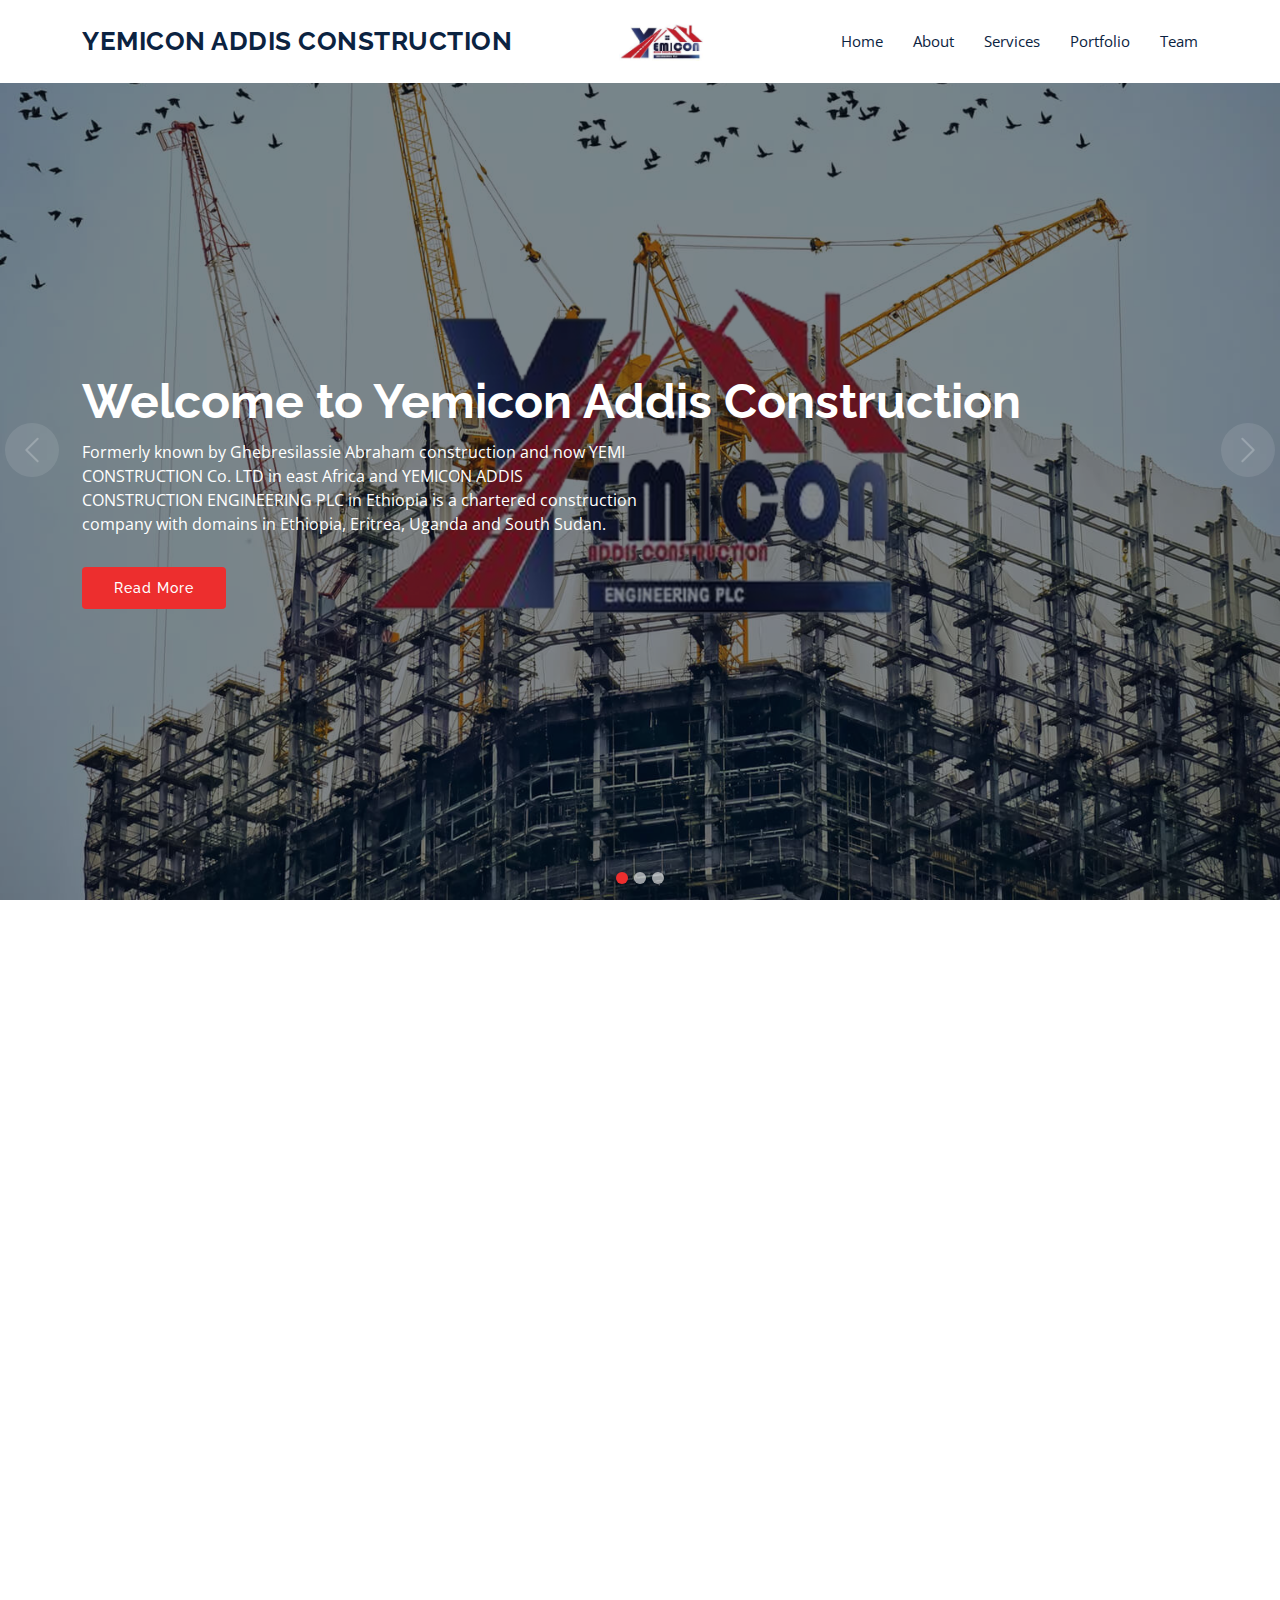
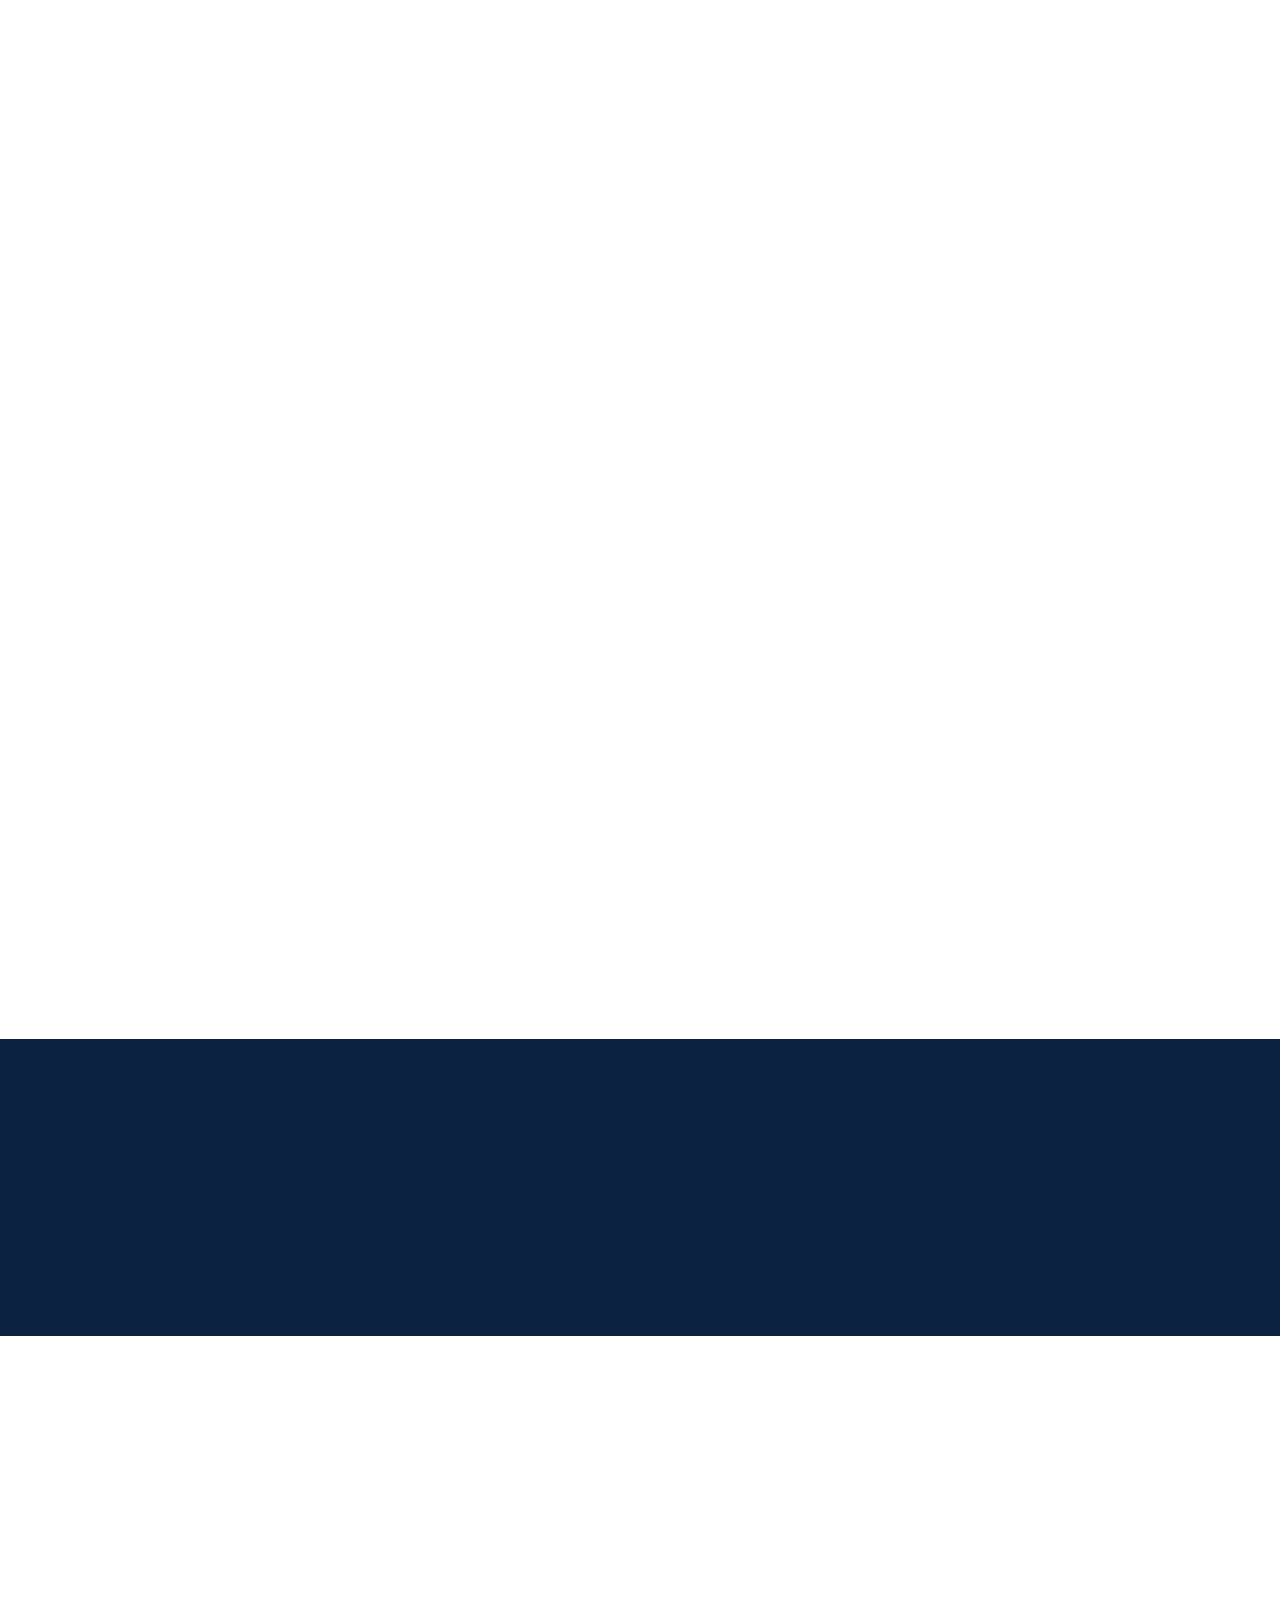
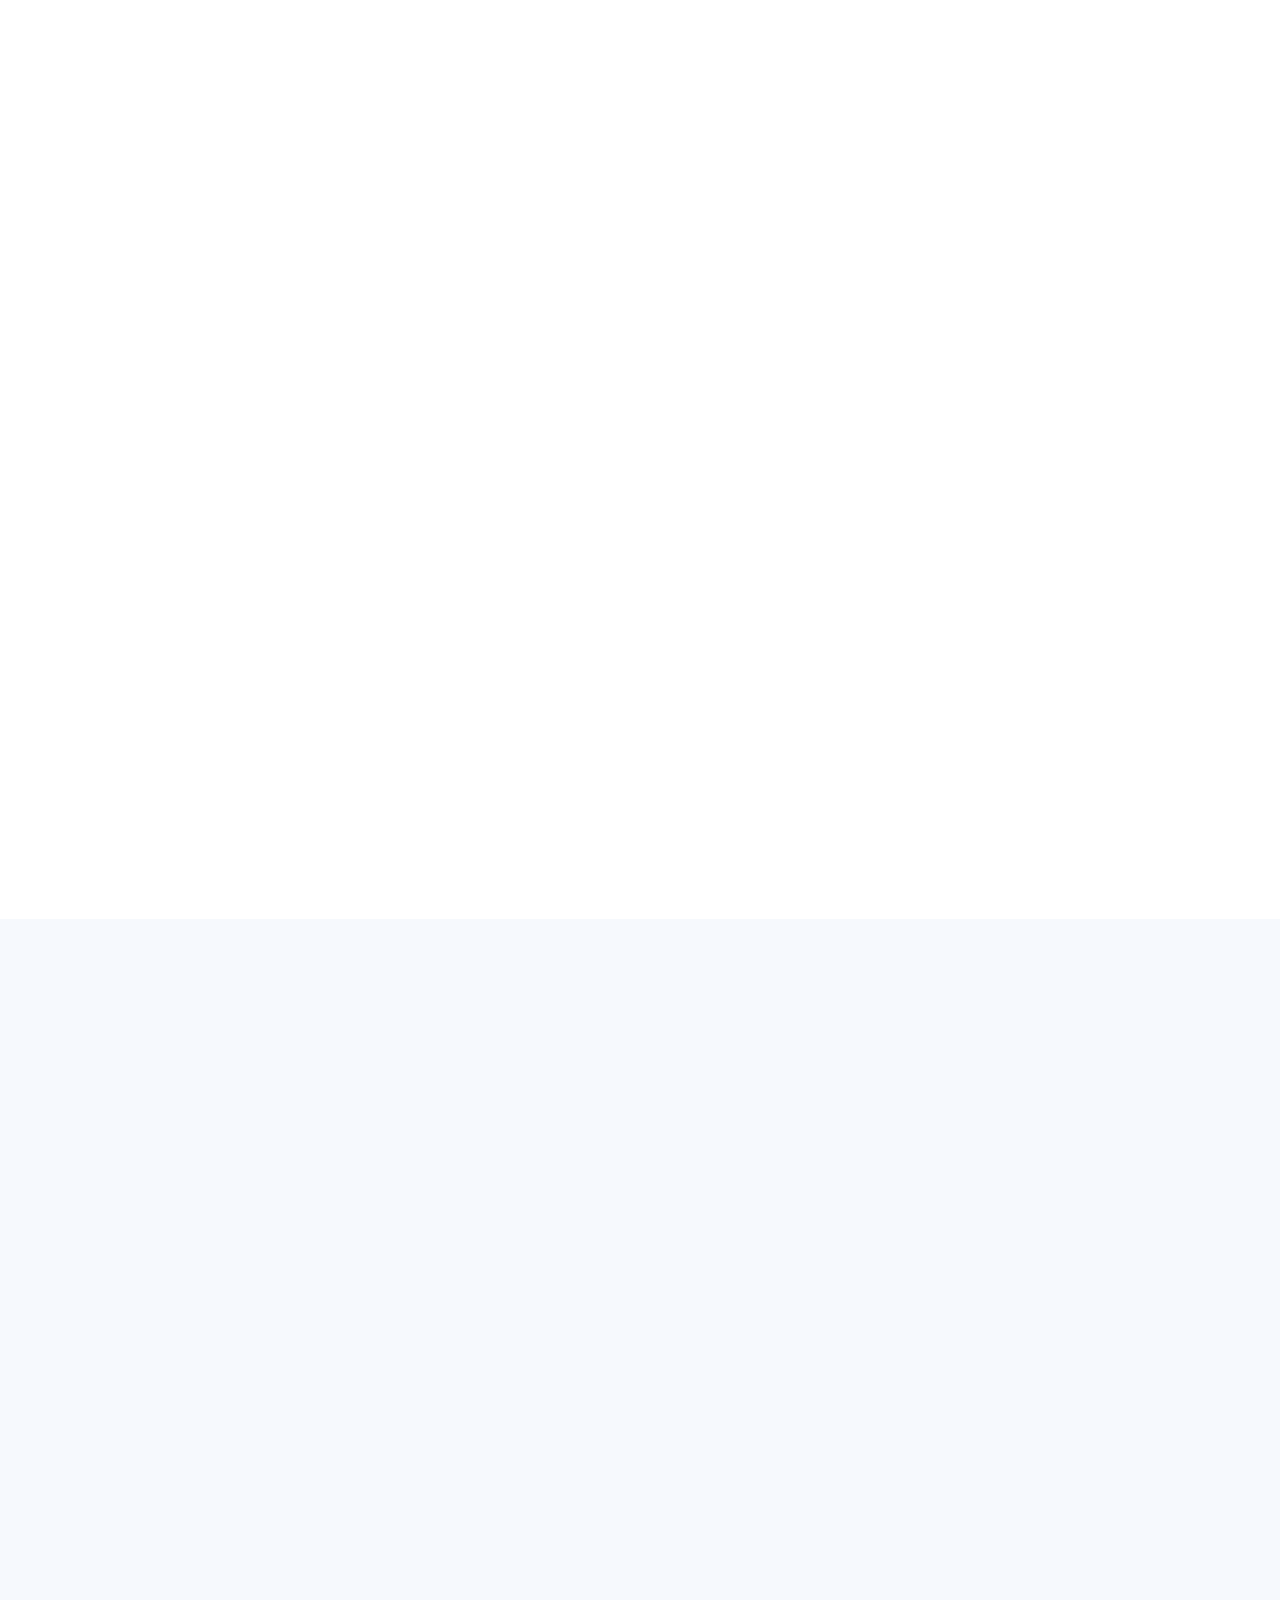
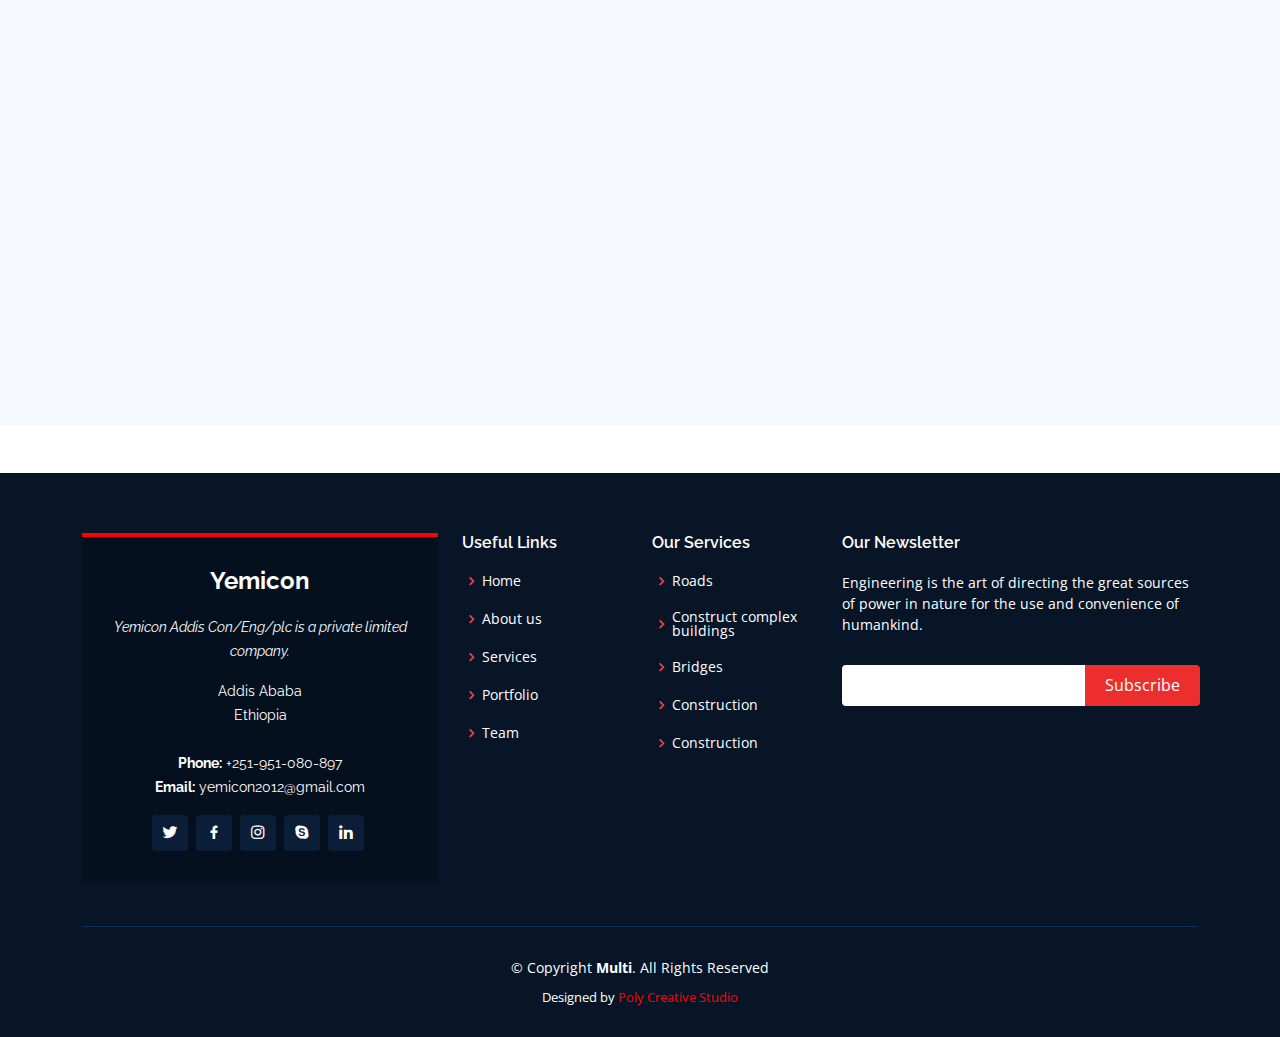
<file: index.html>
<!DOCTYPE html>
<html lang="en">

<head>
  <meta charset="utf-8">
  <meta content="width=device-width, initial-scale=1.0" name="viewport">

  <title>Yemicon Addis Construction - Index</title>
  <meta content="" name="description">
  <meta content="" name="keywords">

  <!-- Favicons -->
  <link href="assets/img/favicon.png" rel="icon">
  <link href="assets/img/apple-touch-icon.png" rel="apple-touch-icon">

  <!-- Google Fonts -->
  <link href="https://fonts.googleapis.com/css?family=Open+Sans:300,300i,400,400i,600,600i,700,700i|Raleway:300,300i,400,400i,500,500i,600,600i,700,700i|Poppins:300,300i,400,400i,500,500i,600,600i,700,700i" rel="stylesheet">

  <!-- Vendor CSS Files -->
  <link href="assets/vendor/animate.css/animate.min.css" rel="stylesheet">
  <link href="assets/vendor/aos/aos.css" rel="stylesheet">
  <link href="assets/vendor/bootstrap/css/bootstrap.min.css" rel="stylesheet">
  <link href="assets/vendor/bootstrap-icons/bootstrap-icons.css" rel="stylesheet">
  <link href="assets/vendor/boxicons/css/boxicons.min.css" rel="stylesheet">
  <link href="assets/vendor/glightbox/css/glightbox.min.css" rel="stylesheet">
  <link href="assets/vendor/remixicon/remixicon.css" rel="stylesheet">
  <link href="assets/vendor/swiper/swiper-bundle.min.css" rel="stylesheet">

  <!-- Template Main CSS File -->
  <link href="assets/css/style.css" rel="stylesheet">

  <!-- =======================================================
  * Template Name: Multi
  * Updated: May 30 2023 with Bootstrap v5.3.0
  * Template URL: https://bootstrapmade.com/multi-responsive-bootstrap-template/
  * Author: BootstrapMade.com
  * License: https://bootstrapmade.com/license/
  ======================================================== -->
</head>
<!-- End Header -->
<header id="header" class="fixed-top">
  <div class="container d-flex align-items-center justify-content-between">

    <h1 class="logo"><a href="index">Yemicon Addis Construction</a></h1>
    <!-- Uncomment below if you prefer to use an image logo -->
     <a href="index.html" class="logo"><img src="assets/img/logo.png" alt="" class="img-fluid"></a>

    <nav id="navbar" class="navbar">
      <ul>
        <li><a class="" href="index.html">Home</a></li>
        <li><a class="" href="about.html">About</a></li>
        <li><a class="" href="services.html">Services</a></li>
        <li><a class="" href="portfolio.html">Portfolio</a></li>
        <li><a class="" href="team.html">Team</a></li>
        <!--<li class="dropdown"><a href="#"><span>Drop Down</span> <i class="bi bi-chevron-down"></i></a>
          <ul>
            <li><a href="#">Drop Down 1</a></li>
            <li class="dropdown"><a href="#"><span>Deep Drop Down</span> <i class="bi bi-chevron-right"></i></a>
              <ul>
                <li><a href="#">Deep Drop Down 1</a></li>
                <li><a href="#">Deep Drop Down 2</a></li>
                <li><a href="#">Deep Drop Down 3</a></li>
                <li><a href="#">Deep Drop Down 4</a></li>
                <li><a href="#">Deep Drop Down 5</a></li>
              </ul>
            </li>
            <li><a href="#">Drop Down 2</a></li>
            <li><a href="#">Drop Down 3</a></li>
            <li><a href="#">Drop Down 4</a></li>
          </ul>
        </li>
        <li><a class="nav-link scrollto" href="#contact">Contact</a></li>
        <li><a class="getstarted scrollto" href="#about">Get Started</a></li>
      </ul>
      <i class="bi bi-list mobile-nav-toggle"></i>navbar -->
    </nav>

  </div>
</header><!-- End Header -->

  <!-- ======= Hero Section ======= -->
  <section id="hero">
    <div id="heroCarousel" data-bs-interval="5000" class="carousel slide carousel-fade" data-bs-ride="carousel">

      <ol class="carousel-indicators" id="hero-carousel-indicators"></ol>

      <div class="carousel-inner" role="listbox">

        <!-- Slide 1 -->
        <div class="carousel-item active" style="background-image: url(assets/img/slide/slide-1.jpg)">
          <div class="carousel-container">
            <div class="container">
              <h2 class="animate__animated animate__fadeInDown">Welcome to <span>Yemicon Addis Construction</span></h2>
              <p class="animate__animated animate__fadeInUp">Formerly known by Ghebresilassie Abraham construction and now YEMI CONSTRUCTION Co. LTD in east Africa and YEMICON ADDIS CONSTRUCTION ENGINEERING PLC in Ethiopia is a chartered construction company with domains in Ethiopia, Eritrea, Uganda and South Sudan.</p>
              <a href="#about" class="btn-get-started animate__animated animate__fadeInUp scrollto">Read More</a>
            </div>
          </div>
        </div>

        <!-- Slide 2 -->
        <div class="carousel-item" style="background-image: url(assets/img/slide/slide-2.jpg)">
          <div class="carousel-container">
            <div class="container">
              <h2 class="animate__animated animate__fadeInDown">Our Vision</h2>
              <p class="animate__animated animate__fadeInUp">wishes to become the best nationally internationally competitive construction company and the choice of customers to their satisfaction by meeting on exceeding their requirements.</p>
              <a href="#about" class="btn-get-started animate__animated animate__fadeInUp scrollto">Read More</a>
            </div>
          </div>
        </div>

        <!-- Slide 3 -->
        <div class="carousel-item" style="background-image: url(assets/img/slide/slide-3.jpg)">
          <div class="carousel-container">
            <div class="container">
              <h2 class="animate__animated animate__fadeInDown">Core Values</h2>
              <p class="animate__animated animate__fadeInUp">Yemicon Addis Con/Eng/plc is committed to maintain high quality standards and to excel in performance in every sector the company operates. In this regard, we
                demand of ourselves high standards of professional competence, acquisition and deployment of advanced machinery as well as appropriate organizational set-up.</p>
              <a href="#about" class="btn-get-started animate__animated animate__fadeInUp scrollto">Read More</a>
            </div>
          </div>
        </div>

      </div>

      <a class="carousel-control-prev" href="#heroCarousel" role="button" data-bs-slide="prev">
        <span class="carousel-control-prev-icon bi bi-chevron-left" aria-hidden="true"></span>
      </a>

      <a class="carousel-control-next" href="#heroCarousel" role="button" data-bs-slide="next">
        <span class="carousel-control-next-icon bi bi-chevron-right" aria-hidden="true"></span>
      </a>

    </div>
  </section><!-- End Hero -->

  <main id="main">

    <!-- ======= About Section ======= -->
    <section id="about" class="about">
      <div class="container" data-aos="fade-up">

        <div class="section-title">
          <h2>About</h2>
          <p>About Us</p>
        </div>

        <div class="row content">
          <div class="col-lg-6">
            <p>
              Formerly known by Ghebresilassie Abraham construction and now YEMICONCONSTRUCTION Co. LTD in east Africa and
              YEMICON ADDIS CONSTRUCTION ENGINEERING PLC in Ethiopia is a chartered construction company with domains in
              Ethiopia, Eritrea, Uganda and South Sudan.
            </p>
            <ul>
              <li><i class="ri-check-double-line"></i> Using state – of - art technology, engineering instrumentation and software’s</li>
              <li><i class="ri-check-double-line"></i> Recruiting staff with advanced technical qualifications and requisite managerial capabilities</li>
              <li><i class="ri-check-double-line"></i> Equipping our staff and crew with contemporary expertise and training</li>
            </ul>
          </div>
          <div class="col-lg-6 pt-4 pt-lg-0">
            <p>
              Yemicon Addis Con/Eng/plc is a private limited company, established in accordance with the Commercial Code
              of the Federal Democratic Republic of Ethiopia (FDRE). Our company was established with the purpose of providing large-scale construction services and contributing to the development of the construction industry in the country. Since the
              company’s establishment, the firm has successfully accomplished many projects.
            </p>
          </div>
        </div>

      </div>
    </section><!-- End About Section -->

    <!-- ======= Counts Section ======= -->
    <section id="counts" class="counts">
      <div class="container" data-aos="fade-up">

        <div class="row no-gutters">

          <div class="col-lg-3 col-md-6 d-md-flex align-items-md-stretch">
            <div class="count-box">
              <i class="bi bi-emoji-smile"></i>
              <span data-purecounter-start="0" data-purecounter-end="232" data-purecounter-duration="1" class="purecounter"></span>
              <p><strong>Happy Clients</strong> </p>
            </div>
          </div>

          <div class="col-lg-3 col-md-6 d-md-flex align-items-md-stretch">
            <div class="count-box">
              <i class="bi bi-journal-richtext"></i>
              <span data-purecounter-start="0" data-purecounter-end="14" data-purecounter-duration="1" class="purecounter"></span>
              <p><strong>Projects</strong> </p>
            </div>
          </div>

          <div class="col-lg-3 col-md-6 d-md-flex align-items-md-stretch">
            <div class="count-box">
              <i class="bi bi-headset"></i>
              <span data-purecounter-start="0" data-purecounter-end="1463" data-purecounter-duration="1" class="purecounter"></span>
              <p><strong>Hours Of Support</strong> </p>
            </div>
          </div>

          <div class="col-lg-3 col-md-6 d-md-flex align-items-md-stretch">
            <div class="count-box">
              <i class="bi bi-people"></i>
              <span data-purecounter-start="0" data-purecounter-end="50" data-purecounter-duration="1" class="purecounter"></span>
              <p><strong>Hard Workers</strong> </p>
            </div>
          </div>

        </div>

      </div>
    </section><!-- End Counts Section -->

    <!-- ======= Why Us Section =======
    <section id="why-us" class="why-us section-bg">
      <div class="container-fluid" data-aos="fade-up">

        <div class="row">

          <div class="col-lg-5 align-items-stretch video-box" style='background-image: url("assets/img/why-us.jpg");' data-aos="zoom-in" data-aos-delay="100">
            <a href="https://www.youtube.com/watch?v=jDDaplaOz7Q" class="venobox play-btn mb-4" data-vbtype="video" data-autoplay="true"></a>
          </div>

          <div class="col-lg-7 d-flex flex-column justify-content-center align-items-stretch">

            <div class="content">
              <h3>Eum ipsam laborum deleniti <strong>velit pariatur architecto</strong></h3>
              <p>
                Lorem ipsum dolor sit amet, consectetur adipiscing elit, sed do eiusmod tempor incididunt ut labore et dolore magna aliqua. Duis aute irure dolor in reprehenderit
              </p>
            </div>

            <div class="accordion-list">
              <ul>
                <li>
                  <a data-bs-toggle="collapse" class="collapse" data-bs-target="#accordion-list-1"><span>01</span> Non consectetur a erat nam at lectus urna duis? <i class="bx bx-chevron-down icon-show"></i><i class="bx bx-chevron-up icon-close"></i></a>
                  <div id="accordion-list-1" class="collapse show" data-bs-parent=".accordion-list">
                    <p>
                      Feugiat pretium nibh ipsum consequat. Tempus iaculis urna id volutpat lacus laoreet non curabitur gravida. Venenatis lectus magna fringilla urna porttitor rhoncus dolor purus non.
                    </p>
                  </div>
                </li>

                <li>
                  <a data-bs-toggle="collapse" data-bs-target="#accordion-list-2" class="collapsed"><span>02</span> Feugiat scelerisque varius morbi enim nunc? <i class="bx bx-chevron-down icon-show"></i><i class="bx bx-chevron-up icon-close"></i></a>
                  <div id="accordion-list-2" class="collapse" data-bs-parent=".accordion-list">
                    <p>
                      Dolor sit amet consectetur adipiscing elit pellentesque habitant morbi. Id interdum velit laoreet id donec ultrices. Fringilla phasellus faucibus scelerisque eleifend donec pretium. Est pellentesque elit ullamcorper dignissim. Mauris ultrices eros in cursus turpis massa tincidunt dui.
                    </p>
                  </div>
                </li>

                <li>
                  <a data-bs-toggle="collapse" data-bs-target="#accordion-list-3" class="collapsed"><span>03</span> Dolor sit amet consectetur adipiscing elit? <i class="bx bx-chevron-down icon-show"></i><i class="bx bx-chevron-up icon-close"></i></a>
                  <div id="accordion-list-3" class="collapse" data-bs-parent=".accordion-list">
                    <p>
                      Eleifend mi in nulla posuere sollicitudin aliquam ultrices sagittis orci. Faucibus pulvinar elementum integer enim. Sem nulla pharetra diam sit amet nisl suscipit. Rutrum tellus pellentesque eu tincidunt. Lectus urna duis convallis convallis tellus. Urna molestie at elementum eu facilisis sed odio morbi quis
                    </p>
                  </div>
                </li>

              </ul>
            </div>

          </div>

        </div>

      </div>
    </section> End Why Us Section -->

    <!-- ======= Services Section ======= -->
    <section id="services" class="services">
      <div class="container" data-aos="fade-up">

        <div class="section-title">
          <h2>Services</h2>
          <p>Check our Services</p>
        </div>

        <div class="row">
          <div class="col-lg-4 col-md-6 d-flex align-items-stretch" data-aos="zoom-in" data-aos-delay="100">
            <div class="icon-box">
              <div class="icon"><i class="bx bxl-dribbble"></i></div>
              <h4><a href="">Roads</a></h4>
              <p>Building roads involves a series of steps that are carried out to create a safe and reliable transportation infrastructure</p>
            </div>
          </div>

          <div class="col-lg-4 col-md-6 d-flex align-items-stretch mt-4 mt-md-0" data-aos="zoom-in" data-aos-delay="200">
            <div class="icon-box">
              <div class="icon"><i class="bx bx-file"></i></div>
              <h4><a href="">Construct complex buildings</a></h4>
              <p>Constructing complex buildings requires a high level of expertise, coordination, and project management</p>
            </div>
          </div>

          <div class="col-lg-4 col-md-6 d-flex align-items-stretch mt-4 mt-lg-0" data-aos="zoom-in" data-aos-delay="300">
            <div class="icon-box">
              <div class="icon"><i class="bx bx-tachometer"></i></div>
              <h4><a href="">Bridges</a></h4>
              <p>Bridges are structures that are designed to span physical obstacles, such as rivers, canyons, or highways</p>
            </div>
          </div>

          <div class="col-lg-4 col-md-6 d-flex align-items-stretch mt-4" data-aos="zoom-in" data-aos-delay="100">
            <div class="icon-box">
              <div class="icon"><i class="bx bx-world"></i></div>
              <h4><a href="">Construction</a></h4>
              <p>The techniques and industry involved in the assembly and erection of structures, primarily those used to provide shelter</p>
            </div>
          </div>

          <div class="col-lg-4 col-md-6 d-flex align-items-stretch mt-4" data-aos="zoom-in" data-aos-delay="200">
            <div class="icon-box">
              <div class="icon"><i class="bx bx-slideshow"></i></div>
              <h4><a href="">Construction</a></h4>
              <p>The techniques and industry involved in the assembly and erection of structures, primarily those used to provide shelter</p>
            </div>
          </div>

          <div class="col-lg-4 col-md-6 d-flex align-items-stretch mt-4" data-aos="zoom-in" data-aos-delay="300">
            <div class="icon-box">
              <div class="icon"><i class="bx bx-arch"></i></div>
              <h4><a href="">Construction</a></h4>
              <p>The techniques and industry involved in the assembly and erection of structures, primarily those used to provide shelter</p>
            </div>
          </div>

        </div>

      </div>
    </section><!-- End Services Section -->

    <!-- ======= Testimonials Section ======= 
    <section id="testimonials" class="testimonials section-bg">
      <div class="container" data-aos="fade-up">

        <div class="section-title">
          <h2>Testimonials</h2>
          <p>Testimonials</p>
        </div>

        <div class="testimonials-slider swiper" data-aos="fade-up" data-aos-delay="100">
          <div class="swiper-wrapper">

            <div class="swiper-slide">
              <div class="testimonial-wrap">
                <div class="testimonial-item">
                  <img src="assets/img/testimonials/testimonials-1.jpg" class="testimonial-img" alt="">
                  <h3>Saul Goodman</h3>
                  <h4>Ceo &amp; Founder</h4>
                  <p>
                    <i class="bx bxs-quote-alt-left quote-icon-left"></i>
                    Proin iaculis purus consequat sem cure digni ssim donec porttitora entum suscipit rhoncus. Accusantium quam, ultricies eget id, aliquam eget nibh et. Maecen aliquam, risus at semper.
                    <i class="bx bxs-quote-alt-right quote-icon-right"></i>
                  </p>
                </div>
              </div>
            </div> End testimonial item 

            <div class="swiper-slide">
              <div class="testimonial-wrap">
                <div class="testimonial-item">
                  <img src="assets/img/testimonials/testimonials-2.jpg" class="testimonial-img" alt="">
                  <h3>Sara Wilsson</h3>
                  <h4>Designer</h4>
                  <p>
                    <i class="bx bxs-quote-alt-left quote-icon-left"></i>
                    Export tempor illum tamen malis malis eram quae irure esse labore quem cillum quid cillum eram malis quorum velit fore eram velit sunt aliqua noster fugiat irure amet legam anim culpa.
                    <i class="bx bxs-quote-alt-right quote-icon-right"></i>
                  </p>
                </div>
              </div>
            </div> End testimonial item 

            <div class="swiper-slide">
              <div class="testimonial-wrap">
                <div class="testimonial-item">
                  <img src="assets/img/testimonials/testimonials-3.jpg" class="testimonial-img" alt="">
                  <h3>Jena Karlis</h3>
                  <h4>Store Owner</h4>
                  <p>
                    <i class="bx bxs-quote-alt-left quote-icon-left"></i>
                    Enim nisi quem export duis labore cillum quae magna enim sint quorum nulla quem veniam duis minim tempor labore quem eram duis noster aute amet eram fore quis sint minim.
                    <i class="bx bxs-quote-alt-right quote-icon-right"></i>
                  </p>
                </div>
              </div>
            </div>End testimonial item 

            <div class="swiper-slide">
              <div class="testimonial-wrap">
                <div class="testimonial-item">
                  <img src="assets/img/testimonials/testimonials-4.jpg" class="testimonial-img" alt="">
                  <h3>Matt Brandon</h3>
                  <h4>Freelancer</h4>
                  <p>
                    <i class="bx bxs-quote-alt-left quote-icon-left"></i>
                    Fugiat enim eram quae cillum dolore dolor amet nulla culpa multos export minim fugiat minim velit minim dolor enim duis veniam ipsum anim magna sunt elit fore quem dolore labore illum veniam.
                    <i class="bx bxs-quote-alt-right quote-icon-right"></i>
                  </p>
                </div>
              </div>
            </div> End testimonial item 

            <div class="swiper-slide">
              <div class="testimonial-wrap">
                <div class="testimonial-item">
                  <img src="assets/img/testimonials/testimonials-5.jpg" class="testimonial-img" alt="">
                  <h3>John Larson</h3>
                  <h4>Entrepreneur</h4>
                  <p>
                    <i class="bx bxs-quote-alt-left quote-icon-left"></i>
                    Quis quorum aliqua sint quem legam fore sunt eram irure aliqua veniam tempor noster veniam enim culpa labore duis sunt culpa nulla illum cillum fugiat legam esse veniam culpa fore nisi cillum quid.
                    <i class="bx bxs-quote-alt-right quote-icon-right"></i>
                  </p>
                </div>
              </div>
            </div> End testimonial item 

          </div>
          <div class="swiper-pagination"></div>
        </div>

      </div>
    </section> End Testimonials Section -->

    <!-- ======= Cta Section ======= -->
    <section id="cta" class="cta">
      <div class="container" data-aos="zoom-in">

        <div class="text-center">
          <h3>Call To Action</h3>
          <p> To know further more call us.</p>
          <a class="cta-btn" href="#">Call To Action</a>
        </div>

      </div>
    </section><!-- End Cta Section -->

    <!-- ======= Portfolio Section ======= -->
    <section id="portfolio" class="portfolio">
      <div class="container" data-aos="fade-up">

        <div class="section-title">
          <h2>Portfolio</h2>
          <p>Check our Portfolio</p>
        </div>

        <div class="row" data-aos="fade-up" data-aos-delay="100">
          <div class="col-lg-12 d-flex justify-content-center">
            <ul id="portfolio-flters">
              <li data-filter="*" class="filter-active">All</li>
              <li data-filter=".filter-app">Designs</li>
              <li data-filter=".filter-card">Construction</li>
              <li data-filter=".filter-web">Building</li>
            </ul>
          </div>
        </div>

        <div class="row portfolio-container" data-aos="fade-up" data-aos-delay="200">

          <div class="col-lg-4 col-md-6 portfolio-item filter-app">
            <img src="assets/img/features-1.jpg" class="img-fluid" alt="">
            <div class="portfolio-info">
              <h4>Designs 1</h4>
              <p>Designs</p>
              <a href="assets/img/features-1.jpg" data-gallery="portfolioGallery" class="portfolio-lightbox preview-link" title="App 1"><i class="bx bx-plus"></i></a>
              <a href="portfolio-details" class="details-link" title="More Details"><i class="bx bx-link"></i></a>
            </div>
          </div>

          <div class="col-lg-4 col-md-6 portfolio-item filter-web">
            <img src="assets/img/features-2.jpg" class="img-fluid" alt="">
            <div class="portfolio-info">
              <h4>Building 3</h4>
              <p>Building</p>
              <a href="assets/img/features-2.jpg" data-gallery="portfolioGallery" class="portfolio-lightbox preview-link" title="Web 3"><i class="bx bx-plus"></i></a>
              <a href="portfolio-details" class="details-link" title="More Details"><i class="bx bx-link"></i></a>
            </div>
          </div>

          <div class="col-lg-4 col-md-6 portfolio-item filter-app">
            <img src="assets/img/features-3.jpg" class="img-fluid" alt="">
            <div class="portfolio-info">
              <h4>Designs 2</h4>
              <p>Designs</p>
              <a href="assets/img/features-3.jpg" data-gallery="portfolioGallery" class="portfolio-lightbox preview-link" title="App 2"><i class="bx bx-plus"></i></a>
              <a href="portfolio-details" class="details-link" title="More Details"><i class="bx bx-link"></i></a>
            </div>
          </div>

          <div class="col-lg-4 col-md-6 portfolio-item filter-card">
            <img src="assets/img/features-4.jpg" class="img-fluid" alt="">
            <div class="portfolio-info">
              <h4>Construction 2</h4>
              <p>Construction</p>
              <a href="assets/img/features-4.jpg" data-gallery="portfolioGallery" class="portfolio-lightbox preview-link" title="Card 2"><i class="bx bx-plus"></i></a>
              <a href="portfolio-details" class="details-link" title="More Details"><i class="bx bx-link"></i></a>
            </div>
          </div>

          <div class="col-lg-4 col-md-6 portfolio-item filter-web">
            <img src="assets/img/constructions-1.jpg" class="img-fluid" alt="">
            <div class="portfolio-info">
              <h4>Building 2</h4>
              <p>Building</p>
              <a href="assets/img/constructions-1.jpg" data-gallery="portfolioGallery" class="portfolio-lightbox preview-link" title="Web 2"><i class="bx bx-plus"></i></a>
              <a href="portfolio-details" class="details-link" title="More Details"><i class="bx bx-link"></i></a>
            </div>
          </div>

          <div class="col-lg-4 col-md-6 portfolio-item filter-app">
            <img src="assets/img/constructions-2.jpg" class="img-fluid" alt="">
            <div class="portfolio-info">
              <h4>Designs 3</h4>
              <p>Designs</p>
              <a href="assets/img/constructions-2.jpg" data-gallery="portfolioGallery" class="portfolio-lightbox preview-link" title="App 3"><i class="bx bx-plus"></i></a>
              <a href="portfolio-details" class="details-link" title="More Details"><i class="bx bx-link"></i></a>
            </div>
          </div>

          <div class="col-lg-4 col-md-6 portfolio-item filter-card">
            <img src="assets/img/constructions-3.jpg" class="img-fluid" alt="">
            <div class="portfolio-info">
              <h4>Construction 1</h4>
              <p>Construction</p>
              <a href="assets/img/constructions-3.jpg" data-gallery="portfolioGallery" class="portfolio-lightbox preview-link" title="Card 1"><i class="bx bx-plus"></i></a>
              <a href="portfolio-details" class="details-link" title="More Details"><i class="bx bx-link"></i></a>
            </div>
          </div>

          <div class="col-lg-4 col-md-6 portfolio-item filter-card">
            <img src="assets/img/constructions-4.jpg" class="img-fluid" alt="">
            <div class="portfolio-info">
              <h4>Construction 3</h4>
              <p>Construction</p>
              <a href="assets/img/constructions-4.jpg" data-gallery="portfolioGallery" class="portfolio-lightbox preview-link" title="Card 3"><i class="bx bx-plus"></i></a>
              <a href="portfolio-details" class="details-link" title="More Details"><i class="bx bx-link"></i></a>
            </div>
          </div>

          <div class="col-lg-4 col-md-6 portfolio-item filter-web">
            <img src="assets/img/alt-services-2.jpg" class="img-fluid" alt="">
            <div class="portfolio-info">
              <h4>Building 3</h4>
              <p>Building</p>
              <a href="assets/img/alt-services-2.jpg" data-gallery="portfolioGallery" class="portfolio-lightbox preview-link" title="Web 3"><i class="bx bx-plus"></i></a>
              <a href="portfolio-details" class="details-link" title="More Details"><i class="bx bx-link"></i></a>
            </div>
          </div>

        </div>

      </div>
    </section><!-- End Portfolio Section -->

    <!-- ======= Team Section ======= -->
    <section id="team" class="team section-bg">
      <div class="container" data-aos="fade-up">

        <div class="section-title">
          <h2>Team</h2>
          <p>Check our Team</p>
        </div>

        <div class="row">

          <div class="col-xl-3 col-lg-4 col-md-6">
            <div class="member" data-aos="zoom-in" data-aos-delay="100">
              <img src="assets/img/team/team-1.jpg" class="img-fluid" alt="">
              <div class="member-info">
                <div class="member-info-content">
                  <h4>Engineer Dereje Banjaw</h4>
                  <span>Project Manager</span>
                </div>
                <div class="social">
                  <a href=""><i class="bi bi-twitter"></i></a>
                  <a href=""><i class="bi bi-facebook"></i></a>
                  <a href=""><i class="bi bi-instagram"></i></a>
                  <a href=""><i class="bi bi-linkedin"></i></a>
                </div>
              </div>
            </div>
          </div>

          <div class="col-xl-3 col-lg-4 col-md-6" data-wow-delay="0.1s">
            <div class="member" data-aos="zoom-in" data-aos-delay="200">
              <img src="assets/img/team/team-2.jpg" class="img-fluid" alt="">
              <div class="member-info">
                <div class="member-info-content">
                  <h4>Engineer Samson Weldemichael</h4>
                  <span>Site Engineer</span>
                </div>
                <div class="social">
                  <a href=""><i class="bi bi-twitter"></i></a>
                  <a href=""><i class="bi bi-facebook"></i></a>
                  <a href=""><i class="bi bi-instagram"></i></a>
                  <a href=""><i class="bi bi-linkedin"></i></a>
                </div>
              </div>
            </div>
          </div>

          <div class="col-xl-3 col-lg-4 col-md-6" data-wow-delay="0.2s">
            <div class="member" data-aos="zoom-in" data-aos-delay="300">
              <img src="assets/img/team/team-3.jpg" class="img-fluid" alt="">
              <div class="member-info">
                <div class="member-info-content">
                  <h4>Engineer Wubshet Asefa</h4>
                  <span>Pavement/Material Engineer</span>
                </div>
                <div class="social">
                  <a href=""><i class="bi bi-twitter"></i></a>
                  <a href=""><i class="bi bi-facebook"></i></a>
                  <a href=""><i class="bi bi-instagram"></i></a>
                  <a href=""><i class="bi bi-linkedin"></i></a>
                </div>
              </div>
            </div>
          </div>

          <div class="col-xl-3 col-lg-4 col-md-6" data-wow-delay="0.3s">
            <div class="member" data-aos="zoom-in" data-aos-delay="400">
              <img src="assets/img/team/team-4.jpg" class="img-fluid" alt="">
              <div class="member-info">
                <div class="member-info-content">
                  <h4>Engineer Mekuanini Alemu</h4>
                  <span>Chief Surveyor</span>
                </div>
                <div class="social">
                  <a href=""><i class="bi bi-twitter"></i></a>
                  <a href=""><i class="bi bi-facebook"></i></a>
                  <a href=""><i class="bi bi-instagram"></i></a>
                  <a href=""><i class="bi bi-linkedin"></i></a>
                </div>
              </div>
            </div>
          </div>

        </div>

      </div>
    </section><!-- End Team Section -->

    <!-- ======= Pricing Section ======= 
    <section id="pricing" class="pricing">
      <div class="container" data-aos="fade-up">

        <div class="section-title">
          <h2>Pricing</h2>
          <p>Our Competing Prices</p>
        </div>

        <div class="row align-items-center">

          <div class="col-lg-4">
            <div class="box" data-aos="zoom-in" data-aos-delay="100">
              <h3>Free</h3>
              <h4>$0<span>per month</span></h4>
              <ul>
                <li><i class="bx bx-check"></i> Quam adipiscing vitae proin</li>
                <li><i class="bx bx-check"></i> Nec feugiat nisl pretium</li>
                <li><i class="bx bx-check"></i> Nulla at volutpat diam uteera</li>
                <li class="na"><i class="bx bx-x"></i> <span>Pharetra massa massa ultricies</span></li>
                <li class="na"><i class="bx bx-x"></i> <span>Massa ultricies mi quis hendrerit</span></li>
              </ul>
              <a href="#" class="get-started-btn">Get Started</a>
            </div>
          </div>

          <div class="col-lg-4">
            <div class="box featured" data-aos="zoom-in" data-aos-delay="100">
              <h3>Business</h3>
              <h4>$29<span>per month</span></h4>
              <ul>
                <li><i class="bx bx-check"></i> Quam adipiscing vitae proin</li>
                <li><i class="bx bx-check"></i> Nec feugiat nisl pretium</li>
                <li><i class="bx bx-check"></i> Nulla at volutpat diam uteera</li>
                <li><i class="bx bx-check"></i> Pharetra massa massa ultricies</li>
                <li><i class="bx bx-check"></i> Massa ultricies mi quis hendrerit</li>
              </ul>
              <a href="#" class="get-started-btn">Get Started</a>
            </div>
          </div>

          <div class="col-lg-4">
            <div class="box" data-aos="zoom-in" data-aos-delay="100">
              <h3>Developer</h3>
              <h4>$49<span>per month</span></h4>
              <ul>
                <li><i class="bx bx-check"></i> Quam adipiscing vitae proin</li>
                <li><i class="bx bx-check"></i> Nec feugiat nisl pretium</li>
                <li><i class="bx bx-check"></i> Nulla at volutpat diam uteera</li>
                <li><i class="bx bx-check"></i> Pharetra massa massa ultricies</li>
                <li><i class="bx bx-check"></i> Massa ultricies mi quis hendrerit</li>
              </ul>
              <a href="#" class="get-started-btn">Get Started</a>
            </div>
          </div>

        </div>

      </div>
    </section> End Pricing Section -->

    <!-- ======= Frequently Asked Questions Section ======= 
    <section id="faq" class="faq">
      <div class="container" data-aos="fade-up">

        <div class="section-title">
          <h2>F.A.Q</h2>
          <p>Frequently Asked Questions</p>
        </div>

        <div class="row faq-item d-flex align-items-stretch" data-aos="fade-up" data-aos-delay="100">
          <div class="col-lg-5">
            <i class="bx bx-help-circle"></i>
            <h4>Non consectetur a erat nam at lectus urna duis?</h4>
          </div>
          <div class="col-lg-7">
            <p>
              Feugiat pretium nibh ipsum consequat. Tempus iaculis urna id volutpat lacus laoreet non curabitur gravida. Venenatis lectus magna fringilla urna porttitor rhoncus dolor purus non.
            </p>
          </div>
        </div> End F.A.Q Item

        <div class="row faq-item d-flex align-items-stretch" data-aos="fade-up" data-aos-delay="200">
          <div class="col-lg-5">
            <i class="bx bx-help-circle"></i>
            <h4>Feugiat scelerisque varius morbi enim nunc faucibus a pellentesque?</h4>
          </div>
          <div class="col-lg-7">
            <p>
              Dolor sit amet consectetur adipiscing elit pellentesque habitant morbi. Id interdum velit laoreet id donec ultrices. Fringilla phasellus faucibus scelerisque eleifend donec pretium. Est pellentesque elit ullamcorper dignissim.
            </p>
          </div>
        </div> End F.A.Q Item

        <div class="row faq-item d-flex align-items-stretch" data-aos="fade-up" data-aos-delay="300">
          <div class="col-lg-5">
            <i class="bx bx-help-circle"></i>
            <h4>Dolor sit amet consectetur adipiscing elit pellentesque habitant morbi?</h4>
          </div>
          <div class="col-lg-7">
            <p>
              Eleifend mi in nulla posuere sollicitudin aliquam ultrices sagittis orci. Faucibus pulvinar elementum integer enim. Sem nulla pharetra diam sit amet nisl suscipit. Rutrum tellus pellentesque eu tincidunt. Lectus urna duis convallis convallis tellus.
            </p>
          </div>
        </div> End F.A.Q Item

        <div class="row faq-item d-flex align-items-stretch" data-aos="fade-up" data-aos-delay="400">
          <div class="col-lg-5">
            <i class="bx bx-help-circle"></i>
            <h4>Ac odio tempor orci dapibus. Aliquam eleifend mi in nulla?</h4>
          </div>
          <div class="col-lg-7">
            <p>
              Aperiam itaque sit optio et deleniti eos nihil quidem cumque. Voluptas dolorum accusantium sunt sit enim. Provident consequuntur quam aut reiciendis qui rerum dolorem sit odio. Repellat assumenda soluta sunt pariatur error doloribus fuga.
            </p>
          </div>
        </div> End F.A.Q Item

        <div class="row faq-item d-flex align-items-stretch" data-aos="fade-up" data-aos-delay="500">
          <div class="col-lg-5">
            <i class="bx bx-help-circle"></i>
            <h4>Tempus quam pellentesque nec nam aliquam sem et tortor consequat?</h4>
          </div>
          <div class="col-lg-7">
            <p>
              Molestie a iaculis at erat pellentesque adipiscing commodo. Dignissim suspendisse in est ante in. Nunc vel risus commodo viverra maecenas accumsan. Sit amet nisl suscipit adipiscing bibendum est. Purus gravida quis blandit turpis cursus in
            </p>
          </div>
        </div> End F.A.Q Item

      </div>
    </section> End Frequently Asked Questions Section -->

    <!-- ======= Contact Section ======= -->
    <section id="contact" class="contact section-bg">
      <div class="container" data-aos="fade-up">

        <div class="section-title">
          <h2>Contact</h2>
          <p>Contact Us</p>
        </div>

        <div class="row">

          <div class="col-lg-6">

            <div class="row">
              <div class="col-md-12">
                <div class="info-box">
                  <i class="bx bx-map"></i>
                  <h3>Our Address</h3>
                  <p>Addis Ababa, Ethiopia</p>
                </div>
              </div>
              <div class="col-md-6">
                <div class="info-box mt-4">
                  <i class="bx bx-envelope"></i>
                  <h3>Email Us</h3>
                  <p> yemicon2012@gmail.com</p>
                </div>
              </div>
              <div class="col-md-6">
                <div class="info-box mt-4">
                  <i class="bx bx-phone-call"></i>
                  <h3>Call Us</h3>
                  <p> +251-951-080-897</p>
                </div>
              </div>
            </div>

          </div>

          <div class="col-lg-6">
            <form action="forms/contact.php" method="post" role="form" class="php-email-form">
              <div class="row">
                <div class="col-md-6 form-group">
                  <input type="text" name="name" class="form-control" id="name" placeholder="Your Name" required>
                </div>
                <div class="col-md-6 form-group mt-3 mt-md-0">
                  <input type="email" class="form-control" name="email" id="email" placeholder="Your Email" required>
                </div>
              </div>
              <div class="form-group mt-3">
                <input type="text" class="form-control" name="subject" id="subject" placeholder="Subject" required>
              </div>
              <div class="form-group mt-3">
                <textarea class="form-control" name="message" rows="5" placeholder="Message" required></textarea>
              </div>
              <div class="my-3">
                <div class="loading">Loading</div>
                <div class="error-message"></div>
                <div class="sent-message">Your message has been sent. Thank you!</div>
              </div>
              <div class="text-center"><button type="submit">Send Message</button></div>
            </form>
          </div>

        </div>

      </div>
    </section><!-- End Contact Section -->

  </main><br></br><!-- End #main -->

  <!-- ======= Footer ======= -->
  <footer id="footer">
    <div class="footer-top">
      <div class="container">
        <div class="row">

          <div class="col-lg-4 col-md-6">
            <div class="footer-info">
              <h3>Yemicon</h3>
              <p class="pb-3"><em>Yemicon Addis Con/Eng/plc is a private limited company.</em></p>
              <p>
              Addis Ababa <br>
              Ethiopia<br><br>
                <strong>Phone:</strong> +251-951-080-897<br>
                <strong>Email:</strong> yemicon2012@gmail.com<br>
              </p>
              <div class="social-links mt-3">
                <a href="#" class="twitter"><i class="bx bxl-twitter"></i></a>
                <a href="#" class="facebook"><i class="bx bxl-facebook"></i></a>
                <a href="#" class="instagram"><i class="bx bxl-instagram"></i></a>
                <a href="#" class="google-plus"><i class="bx bxl-skype"></i></a>
                <a href="#" class="linkedin"><i class="bx bxl-linkedin"></i></a>
              </div>
            </div>
          </div>

          <div class="col-lg-2 col-md-6 footer-links">
            <h4>Useful Links</h4>
            <ul>
              <li><i class="bx bx-chevron-right"></i> <a href="index.html">Home</a></li>
              <li><i class="bx bx-chevron-right"></i> <a href="about.html">About us</a></li>
              <li><i class="bx bx-chevron-right"></i> <a href="services.html">Services</a></li>
              <li><i class="bx bx-chevron-right"></i> <a href="portfolio.html">Portfolio</a></li>
              <li><i class="bx bx-chevron-right"></i> <a href="team.html">Team</a></li>
            </ul>
          </div>

          <div class="col-lg-2 col-md-6 footer-links">
            <h4>Our Services</h4>
            <ul>
              <li><i class="bx bx-chevron-right"></i> <a href="services.html">Roads</a></li>
              <li><i class="bx bx-chevron-right"></i> <a href="services.html">Construct complex buildings</a></li>
              <li><i class="bx bx-chevron-right"></i> <a href="services.html">Bridges</a></li>
              <li><i class="bx bx-chevron-right"></i> <a href="services.html">Construction</a></li>
              <li><i class="bx bx-chevron-right"></i> <a href="services.html">Construction</a></li>
            </ul>
          </div>

          <div class="col-lg-4 col-md-6 footer-newsletter">
            <h4>Our Newsletter</h4>
            <p>Engineering is the art of directing the great sources of power in nature for the use and convenience of humankind.</p>
            <form action="" method="post">
              <input type="email" name="email"><input type="submit" value="Subscribe">
            </form>

          </div>

        </div>
      </div>
    </div>

    <div class="container">
      <div class="copyright">
        &copy; Copyright <strong><span>Multi</span></strong>. All Rights Reserved
      </div>
      <div class="credits">
        <!-- All the links in the footer should remain intact. -->
        <!-- You can delete the links only if you purchased the pro version. -->
        <!-- Licensing information: https://bootstrapmade.com/license/ -->
        <!-- Purchase the pro version with working PHP/AJAX contact form: https://bootstrapmade.com/multi-responsive-bootstrap-template/ -->
        Designed by <a href="https://pro.polycreative.studio/">Poly Creative Studio</a>
      </div>
    </div>
  </footer>
  <!-- End Footer -->

  <div id="preloader"></div>
  <a href="#" class="back-to-top d-flex align-items-center justify-content-center"><i class="bi bi-arrow-up-short"></i></a>

  <!-- Vendor JS Files -->
  <script src="assets/vendor/purecounter/purecounter_vanilla.js"></script>
  <script src="assets/vendor/aos/aos.js"></script>
  <script src="assets/vendor/bootstrap/js/bootstrap.bundle.min.js"></script>
  <script src="assets/vendor/glightbox/js/glightbox.min.js"></script>
  <script src="assets/vendor/isotope-layout/isotope.pkgd.min.js"></script>
  <script src="assets/vendor/swiper/swiper-bundle.min.js"></script>
  <script src="assets/vendor/php-email-form/validate.js"></script>

  <!-- Template Main JS File -->
  <script src="assets/js/main.js"></script>

</body>
</html>
</file>
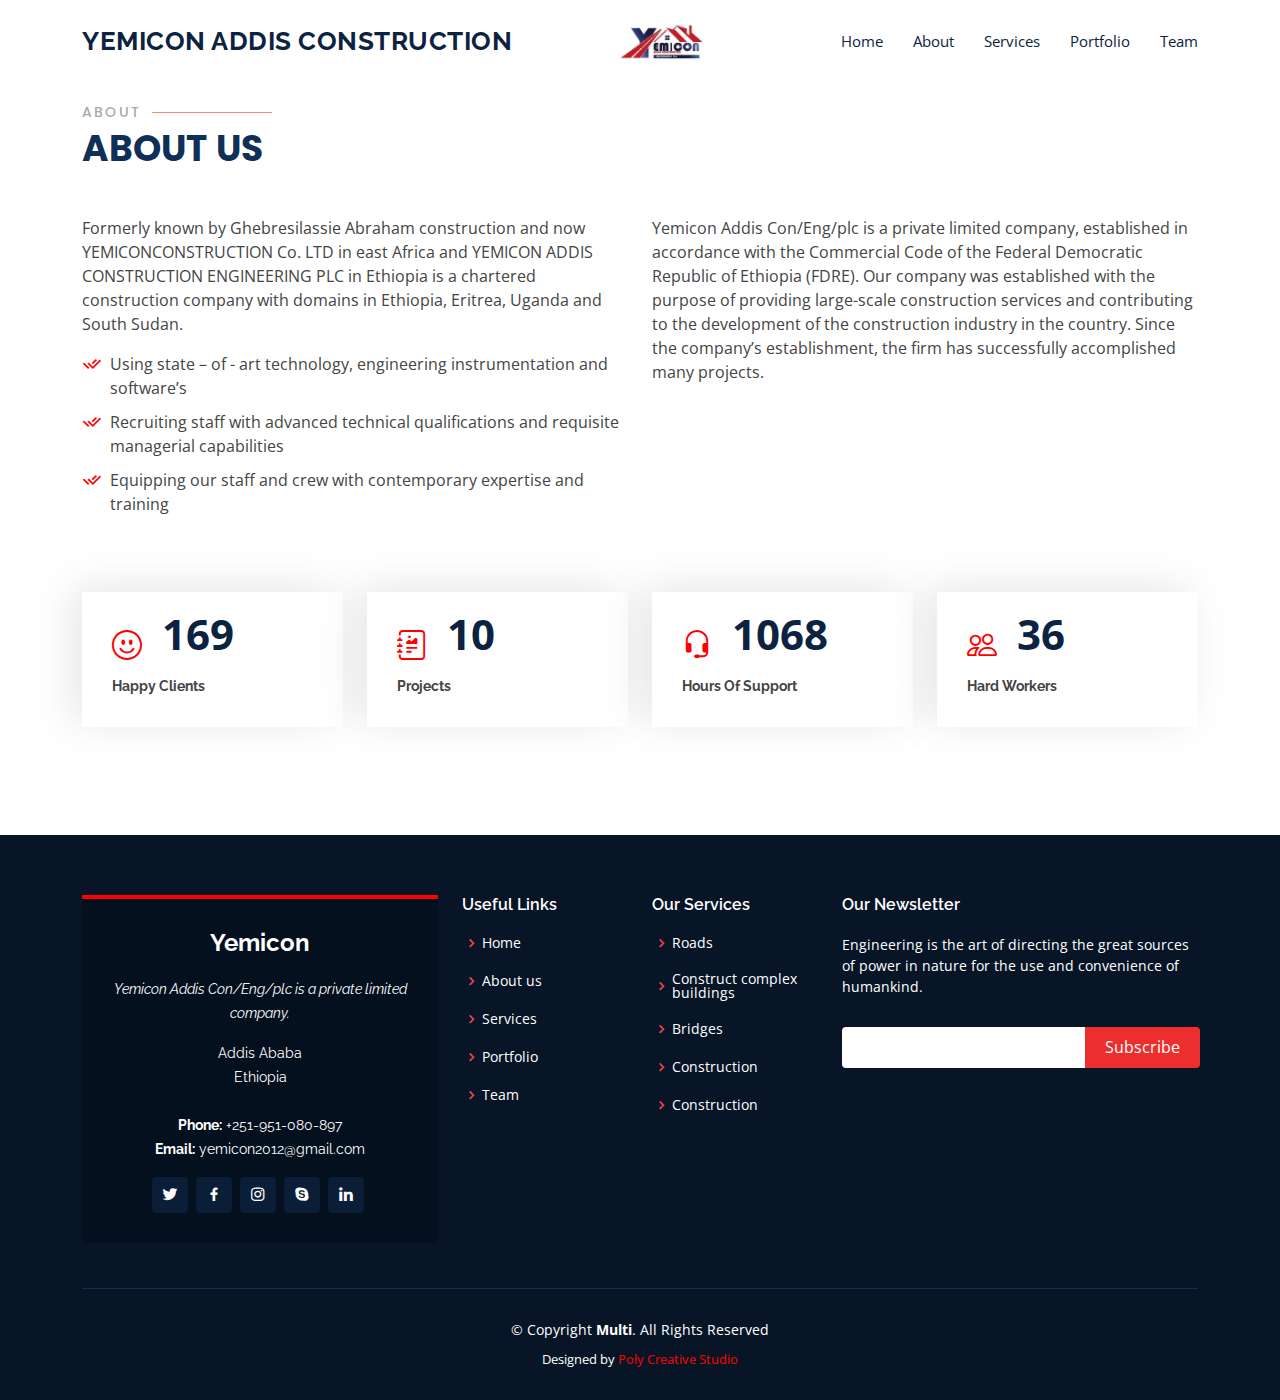
<file: about.html>
<!DOCTYPE html>
<html lang="en">

<head>
  <meta charset="utf-8">
  <meta content="width=device-width, initial-scale=1.0" name="viewport">

  <title>Yemicon Addis Construction - Index</title>
  <meta content="" name="description">
  <meta content="" name="keywords">

  <!-- Favicons -->
  <link href="assets/img/favicon.png" rel="icon">
  <link href="assets/img/apple-touch-icon.png" rel="apple-touch-icon">

  <!-- Google Fonts -->
  <link href="https://fonts.googleapis.com/css?family=Open+Sans:300,300i,400,400i,600,600i,700,700i|Raleway:300,300i,400,400i,500,500i,600,600i,700,700i|Poppins:300,300i,400,400i,500,500i,600,600i,700,700i" rel="stylesheet">

  <!-- Vendor CSS Files -->
  <link href="assets/vendor/animate.css/animate.min.css" rel="stylesheet">
  <link href="assets/vendor/aos/aos.css" rel="stylesheet">
  <link href="assets/vendor/bootstrap/css/bootstrap.min.css" rel="stylesheet">
  <link href="assets/vendor/bootstrap-icons/bootstrap-icons.css" rel="stylesheet">
  <link href="assets/vendor/boxicons/css/boxicons.min.css" rel="stylesheet">
  <link href="assets/vendor/glightbox/css/glightbox.min.css" rel="stylesheet">
  <link href="assets/vendor/remixicon/remixicon.css" rel="stylesheet">
  <link href="assets/vendor/swiper/swiper-bundle.min.css" rel="stylesheet">

  <!-- Template Main CSS File -->
  <link href="assets/css/style.css" rel="stylesheet">

  <!-- =======================================================
  * Template Name: Multi
  * Updated: May 30 2023 with Bootstrap v5.3.0
  * Template URL: https://bootstrapmade.com/multi-responsive-bootstrap-template/
  * Author: BootstrapMade.com
  * License: https://bootstrapmade.com/license/
  ======================================================== -->
</head>

<header id="header" class="fixed-top">
  <div class="container d-flex align-items-center justify-content-between">

    <h1 class="logo"><a href="index">Yemicon Addis Construction</a></h1>
    <!-- Uncomment below if you prefer to use an image logo -->
     <a href="index.html" class="logo"><img src="assets/img/logo.png" alt="" class="img-fluid"></a>

    <nav id="navbar" class="navbar">
      <ul>
        <li><a class="" href="index.html">Home</a></li>
        <li><a class="" href="about.html">About</a></li>
        <li><a class="" href="services.html">Services</a></li>
        <li><a class="" href="portfolio.html">Portfolio</a></li>
        <li><a class="" href="team.html">Team</a></li>
        <!--<li class="dropdown"><a href="#"><span>Drop Down</span> <i class="bi bi-chevron-down"></i></a>
          <ul>
            <li><a href="#">Drop Down 1</a></li>
            <li class="dropdown"><a href="#"><span>Deep Drop Down</span> <i class="bi bi-chevron-right"></i></a>
              <ul>
                <li><a href="#">Deep Drop Down 1</a></li>
                <li><a href="#">Deep Drop Down 2</a></li>
                <li><a href="#">Deep Drop Down 3</a></li>
                <li><a href="#">Deep Drop Down 4</a></li>
                <li><a href="#">Deep Drop Down 5</a></li>
              </ul>
            </li>
            <li><a href="#">Drop Down 2</a></li>
            <li><a href="#">Drop Down 3</a></li>
            <li><a href="#">Drop Down 4</a></li>
          </ul>
        </li>
        <li><a class="nav-link scrollto" href="#contact">Contact</a></li>
        <li><a class="getstarted scrollto" href="#about">Get Started</a></li>
      </ul>
      <i class="bi bi-list mobile-nav-toggle"></i>navbar -->
    </nav>

  </div>
</header><br></br><!-- End Header -->

<section id="about" class="about">
      <div class="container" data-aos="fade-up">

        <div class="section-title">
          <h2>About</h2>
          <p>About Us</p>
        </div>

        <div class="row content">
          <div class="col-lg-6">
            <p>
              Formerly known by Ghebresilassie Abraham construction and now YEMICONCONSTRUCTION Co. LTD in east Africa and
              YEMICON ADDIS CONSTRUCTION ENGINEERING PLC in Ethiopia is a chartered construction company with domains in
              Ethiopia, Eritrea, Uganda and South Sudan.
            </p>
            <ul>
              <li><i class="ri-check-double-line"></i> Using state – of - art technology, engineering instrumentation and software’s</li>
              <li><i class="ri-check-double-line"></i> Recruiting staff with advanced technical qualifications and requisite managerial capabilities</li>
              <li><i class="ri-check-double-line"></i> Equipping our staff and crew with contemporary expertise and training</li>
            </ul>
          </div>
          <div class="col-lg-6 pt-4 pt-lg-0">
            <p>
              Yemicon Addis Con/Eng/plc is a private limited company, established in accordance with the Commercial Code
              of the Federal Democratic Republic of Ethiopia (FDRE). Our company was established with the purpose of providing large-scale construction services and contributing to the development of the construction industry in the country. Since the
              company’s establishment, the firm has successfully accomplished many projects.
            </p>
          </div>
        </div>

      </div>
    </section>
    <section id="counts" class="counts">
      <div class="container" data-aos="fade-up">

        <div class="row no-gutters">

          <div class="col-lg-3 col-md-6 d-md-flex align-items-md-stretch">
            <div class="count-box">
              <i class="bi bi-emoji-smile"></i>
              <span data-purecounter-start="0" data-purecounter-end="232" data-purecounter-duration="1" class="purecounter"></span>
              <p><strong>Happy Clients</strong> </p>
            </div>
          </div>

          <div class="col-lg-3 col-md-6 d-md-flex align-items-md-stretch">
            <div class="count-box">
              <i class="bi bi-journal-richtext"></i>
              <span data-purecounter-start="0" data-purecounter-end="14" data-purecounter-duration="1" class="purecounter"></span>
              <p><strong>Projects</strong> </p>
            </div>
          </div>

          <div class="col-lg-3 col-md-6 d-md-flex align-items-md-stretch">
            <div class="count-box">
              <i class="bi bi-headset"></i>
              <span data-purecounter-start="0" data-purecounter-end="1463" data-purecounter-duration="1" class="purecounter"></span>
              <p><strong>Hours Of Support</strong> </p>
            </div>
          </div>

          <div class="col-lg-3 col-md-6 d-md-flex align-items-md-stretch">
            <div class="count-box">
              <i class="bi bi-people"></i>
              <span data-purecounter-start="0" data-purecounter-end="50" data-purecounter-duration="1" class="purecounter"></span>
              <p><strong>Hard Workers</strong> </p>
            </div>
          </div>

        </div>

      </div>
    </section>
    <br></br>

    <footer id="footer">
      <div class="footer-top">
        <div class="container">
          <div class="row">
  
            <div class="col-lg-4 col-md-6">
              <div class="footer-info">
                <h3>Yemicon</h3>
                <p class="pb-3"><em>Yemicon Addis Con/Eng/plc is a private limited company.</em></p>
                <p>
                Addis Ababa <br>
                Ethiopia<br><br>
                  <strong>Phone:</strong> +251-951-080-897<br>
                  <strong>Email:</strong> yemicon2012@gmail.com<br>
                </p>
                <div class="social-links mt-3">
                  <a href="#" class="twitter"><i class="bx bxl-twitter"></i></a>
                  <a href="#" class="facebook"><i class="bx bxl-facebook"></i></a>
                  <a href="#" class="instagram"><i class="bx bxl-instagram"></i></a>
                  <a href="#" class="google-plus"><i class="bx bxl-skype"></i></a>
                  <a href="#" class="linkedin"><i class="bx bxl-linkedin"></i></a>
                </div>
              </div>
            </div>
  
            <div class="col-lg-2 col-md-6 footer-links">
              <h4>Useful Links</h4>
              <ul>
                <li><i class="bx bx-chevron-right"></i> <a href="index.html">Home</a></li>
                <li><i class="bx bx-chevron-right"></i> <a href="about.html">About us</a></li>
                <li><i class="bx bx-chevron-right"></i> <a href="services.html">Services</a></li>
                <li><i class="bx bx-chevron-right"></i> <a href="portfolio.html">Portfolio</a></li>
                <li><i class="bx bx-chevron-right"></i> <a href="team.html">Team</a></li>
              </ul>
            </div>
  
            <div class="col-lg-2 col-md-6 footer-links">
              <h4>Our Services</h4>
              <ul>
                <li><i class="bx bx-chevron-right"></i> <a href="services.html">Roads</a></li>
                <li><i class="bx bx-chevron-right"></i> <a href="services.html">Construct complex buildings</a></li>
                <li><i class="bx bx-chevron-right"></i> <a href="services.html">Bridges</a></li>
                <li><i class="bx bx-chevron-right"></i> <a href="services.html">Construction</a></li>
                <li><i class="bx bx-chevron-right"></i> <a href="services.html">Construction</a></li>
              </ul>
            </div>
  
            <div class="col-lg-4 col-md-6 footer-newsletter">
              <h4>Our Newsletter</h4>
              <p>Engineering is the art of directing the great sources of power in nature for the use and convenience of humankind.</p>
              <form action="" method="post">
                <input type="email" name="email"><input type="submit" value="Subscribe">
              </form>
  
            </div>
  
          </div>
        </div>
      </div>
  
      <div class="container">
        <div class="copyright">
          &copy; Copyright <strong><span>Multi</span></strong>. All Rights Reserved
        </div>
        <div class="credits">
          <!-- All the links in the footer should remain intact. -->
          <!-- You can delete the links only if you purchased the pro version. -->
          <!-- Licensing information: https://bootstrapmade.com/license/ -->
          <!-- Purchase the pro version with working PHP/AJAX contact form: https://bootstrapmade.com/multi-responsive-bootstrap-template/ -->
          Designed by <a href="https://pro.polycreative.studio/">Poly Creative Studio</a>
        </div>
      </div>
    </footer>

<!-- End Footer -->

  <div id="preloader"></div>
  <a href="#" class="back-to-top d-flex align-items-center justify-content-center"><i class="bi bi-arrow-up-short"></i></a>

  <!-- Vendor JS Files -->
  <script src="assets/vendor/purecounter/purecounter_vanilla.js"></script>
  <script src="assets/vendor/aos/aos.js"></script>
  <script src="assets/vendor/bootstrap/js/bootstrap.bundle.min.js"></script>
  <script src="assets/vendor/glightbox/js/glightbox.min.js"></script>
  <script src="assets/vendor/isotope-layout/isotope.pkgd.min.js"></script>
  <script src="assets/vendor/swiper/swiper-bundle.min.js"></script>
  <script src="assets/vendor/php-email-form/validate.js"></script>

  <!-- Template Main JS File -->
  <script src="assets/js/main.js"></script>

</body>
</html>
</file>
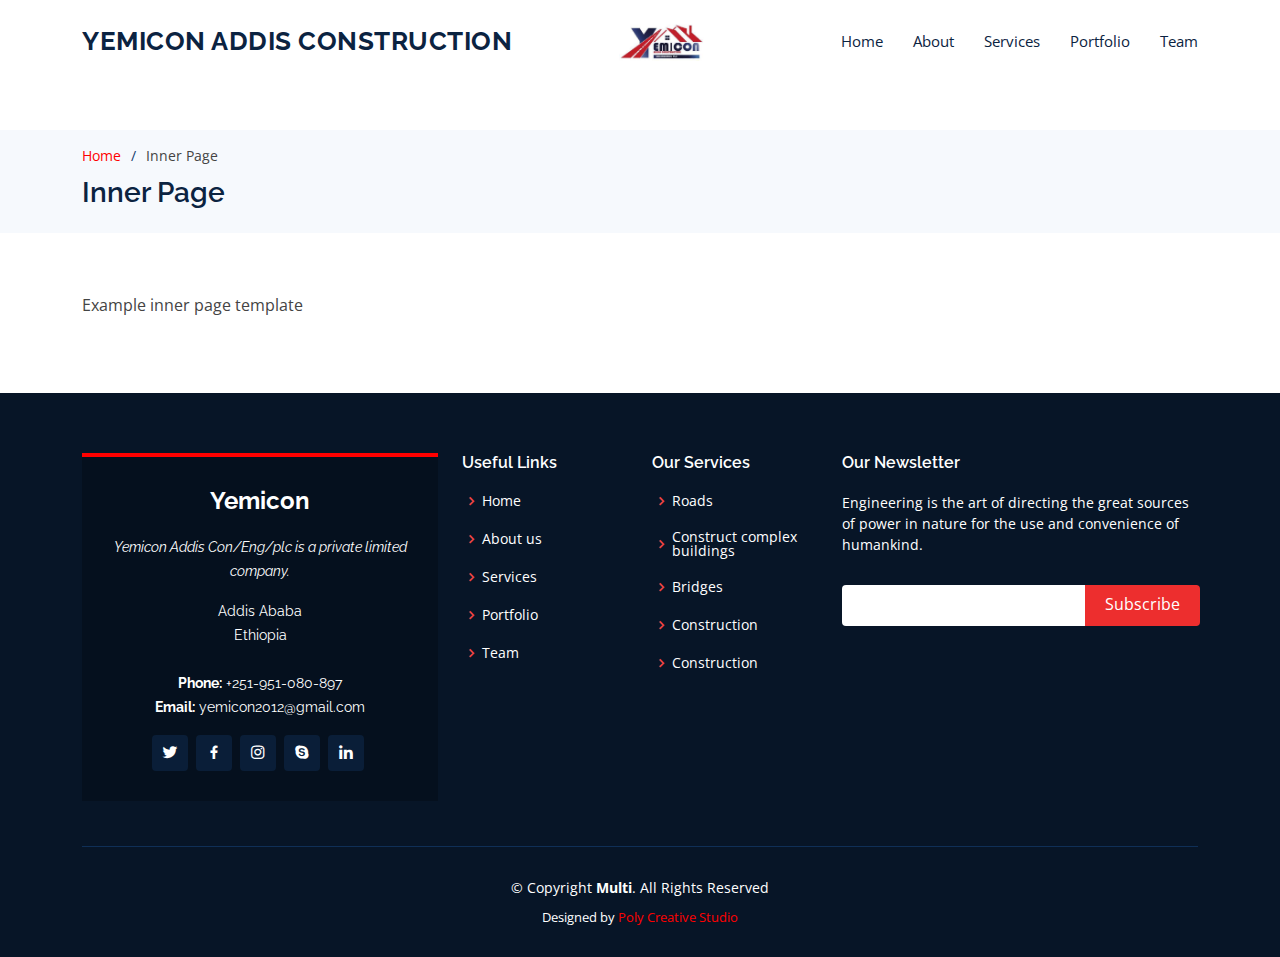
<file: inner-page.html>
<!DOCTYPE html>
<html lang="en">

<head>
  <meta charset="utf-8">
  <meta content="width=device-width, initial-scale=1.0" name="viewport">

  <title>Yemicon Addis Construction - Index</title>
  <meta content="" name="description">
  <meta content="" name="keywords">

  <!-- Favicons -->
  <link href="assets/img/favicon.png" rel="icon">
  <link href="assets/img/apple-touch-icon.png" rel="apple-touch-icon">

  <!-- Google Fonts -->
  <link href="https://fonts.googleapis.com/css?family=Open+Sans:300,300i,400,400i,600,600i,700,700i|Raleway:300,300i,400,400i,500,500i,600,600i,700,700i|Poppins:300,300i,400,400i,500,500i,600,600i,700,700i" rel="stylesheet">

  <!-- Vendor CSS Files -->
  <link href="assets/vendor/animate.css/animate.min.css" rel="stylesheet">
  <link href="assets/vendor/aos/aos.css" rel="stylesheet">
  <link href="assets/vendor/bootstrap/css/bootstrap.min.css" rel="stylesheet">
  <link href="assets/vendor/bootstrap-icons/bootstrap-icons.css" rel="stylesheet">
  <link href="assets/vendor/boxicons/css/boxicons.min.css" rel="stylesheet">
  <link href="assets/vendor/glightbox/css/glightbox.min.css" rel="stylesheet">
  <link href="assets/vendor/remixicon/remixicon.css" rel="stylesheet">
  <link href="assets/vendor/swiper/swiper-bundle.min.css" rel="stylesheet">

  <!-- Template Main CSS File -->
  <link href="assets/css/style.css" rel="stylesheet">

  <!-- =======================================================
  * Template Name: Multi
  * Updated: May 30 2023 with Bootstrap v5.3.0
  * Template URL: https://bootstrapmade.com/multi-responsive-bootstrap-template/
  * Author: BootstrapMade.com
  * License: https://bootstrapmade.com/license/
  ======================================================== -->
</head>

<header id="header" class="fixed-top">
  <div class="container d-flex align-items-center justify-content-between">

    <h1 class="logo"><a href="index">Yemicon Addis Construction</a></h1>
    <!-- Uncomment below if you prefer to use an image logo -->
     <a href="index.html" class="logo"><img src="assets/img/logo.png" alt="" class="img-fluid"></a>

    <nav id="navbar" class="navbar">
      <ul>
        <li><a class="" href="index.html">Home</a></li>
        <li><a class="" href="about.html">About</a></li>
        <li><a class="" href="services.html">Services</a></li>
        <li><a class="" href="portfolio.html">Portfolio</a></li>
        <li><a class="" href="team.html">Team</a></li>
        <!--<li class="dropdown"><a href="#"><span>Drop Down</span> <i class="bi bi-chevron-down"></i></a>
          <ul>
            <li><a href="#">Drop Down 1</a></li>
            <li class="dropdown"><a href="#"><span>Deep Drop Down</span> <i class="bi bi-chevron-right"></i></a>
              <ul>
                <li><a href="#">Deep Drop Down 1</a></li>
                <li><a href="#">Deep Drop Down 2</a></li>
                <li><a href="#">Deep Drop Down 3</a></li>
                <li><a href="#">Deep Drop Down 4</a></li>
                <li><a href="#">Deep Drop Down 5</a></li>
              </ul>
            </li>
            <li><a href="#">Drop Down 2</a></li>
            <li><a href="#">Drop Down 3</a></li>
            <li><a href="#">Drop Down 4</a></li>
          </ul>
        </li>
        <li><a class="nav-link scrollto" href="#contact">Contact</a></li>
        <li><a class="getstarted scrollto" href="#about">Get Started</a></li>
      </ul>
      <i class="bi bi-list mobile-nav-toggle"></i>navbar -->
    </nav>

  </div>
</header><!-- End Header -->
<!-- End Header -->
<br></br>
  <main id="main">

    <!-- ======= Breadcrumbs ======= -->
    <section id="breadcrumbs" class="breadcrumbs">
      <div class="container">

        <ol>
          <li><a href="index">Home</a></li>
          <li>Inner Page</li>
        </ol>
        <h2>Inner Page</h2>

      </div>
    </section><!-- End Breadcrumbs -->

    <section class="inner-page">
      <div class="container">
        <p>
          Example inner page template
        </p>
      </div>
    </section>

  </main><!-- End #main -->

  <!-- ======= Footer ======= -->
  <footer id="footer">
    <div class="footer-top">
      <div class="container">
        <div class="row">

          <div class="col-lg-4 col-md-6">
            <div class="footer-info">
              <h3>Yemicon</h3>
              <p class="pb-3"><em>Yemicon Addis Con/Eng/plc is a private limited company.</em></p>
              <p>
              Addis Ababa <br>
              Ethiopia<br><br>
                <strong>Phone:</strong> +251-951-080-897<br>
                <strong>Email:</strong> yemicon2012@gmail.com<br>
              </p>
              <div class="social-links mt-3">
                <a href="#" class="twitter"><i class="bx bxl-twitter"></i></a>
                <a href="#" class="facebook"><i class="bx bxl-facebook"></i></a>
                <a href="#" class="instagram"><i class="bx bxl-instagram"></i></a>
                <a href="#" class="google-plus"><i class="bx bxl-skype"></i></a>
                <a href="#" class="linkedin"><i class="bx bxl-linkedin"></i></a>
              </div>
            </div>
          </div>

          <div class="col-lg-2 col-md-6 footer-links">
            <h4>Useful Links</h4>
            <ul>
              <li><i class="bx bx-chevron-right"></i> <a href="index.html">Home</a></li>
              <li><i class="bx bx-chevron-right"></i> <a href="about.html">About us</a></li>
              <li><i class="bx bx-chevron-right"></i> <a href="services.html">Services</a></li>
              <li><i class="bx bx-chevron-right"></i> <a href="portfolio.html">Portfolio</a></li>
              <li><i class="bx bx-chevron-right"></i> <a href="team.html">Team</a></li>
            </ul>
          </div>

          <div class="col-lg-2 col-md-6 footer-links">
            <h4>Our Services</h4>
            <ul>
              <li><i class="bx bx-chevron-right"></i> <a href="services.html">Roads</a></li>
              <li><i class="bx bx-chevron-right"></i> <a href="services.html">Construct complex buildings</a></li>
              <li><i class="bx bx-chevron-right"></i> <a href="services.html">Bridges</a></li>
              <li><i class="bx bx-chevron-right"></i> <a href="services.html">Construction</a></li>
              <li><i class="bx bx-chevron-right"></i> <a href="services.html">Construction</a></li>
            </ul>
          </div>

          <div class="col-lg-4 col-md-6 footer-newsletter">
            <h4>Our Newsletter</h4>
            <p>Engineering is the art of directing the great sources of power in nature for the use and convenience of humankind.</p>
            <form action="" method="post">
              <input type="email" name="email"><input type="submit" value="Subscribe">
            </form>

          </div>

        </div>
      </div>
    </div>

    <div class="container">
      <div class="copyright">
        &copy; Copyright <strong><span>Multi</span></strong>. All Rights Reserved
      </div>
      <div class="credits">
        <!-- All the links in the footer should remain intact. -->
        <!-- You can delete the links only if you purchased the pro version. -->
        <!-- Licensing information: https://bootstrapmade.com/license/ -->
        <!-- Purchase the pro version with working PHP/AJAX contact form: https://bootstrapmade.com/multi-responsive-bootstrap-template/ -->
        Designed by <a href="https://pro.polycreative.studio/">Poly Creative Studio</a>
      </div>
    </div>
  </footer>
<!-- End Footer -->

  <div id="preloader"></div>
  <a href="#" class="back-to-top d-flex align-items-center justify-content-center"><i class="bi bi-arrow-up-short"></i></a>

  <!-- Vendor JS Files -->
  <script src="assets/vendor/purecounter/purecounter_vanilla.js"></script>
  <script src="assets/vendor/aos/aos.js"></script>
  <script src="assets/vendor/bootstrap/js/bootstrap.bundle.min.js"></script>
  <script src="assets/vendor/glightbox/js/glightbox.min.js"></script>
  <script src="assets/vendor/isotope-layout/isotope.pkgd.min.js"></script>
  <script src="assets/vendor/swiper/swiper-bundle.min.js"></script>
  <script src="assets/vendor/php-email-form/validate.js"></script>

  <!-- Template Main JS File -->
  <script src="assets/js/main.js"></script>

</body>

</html>
</file>
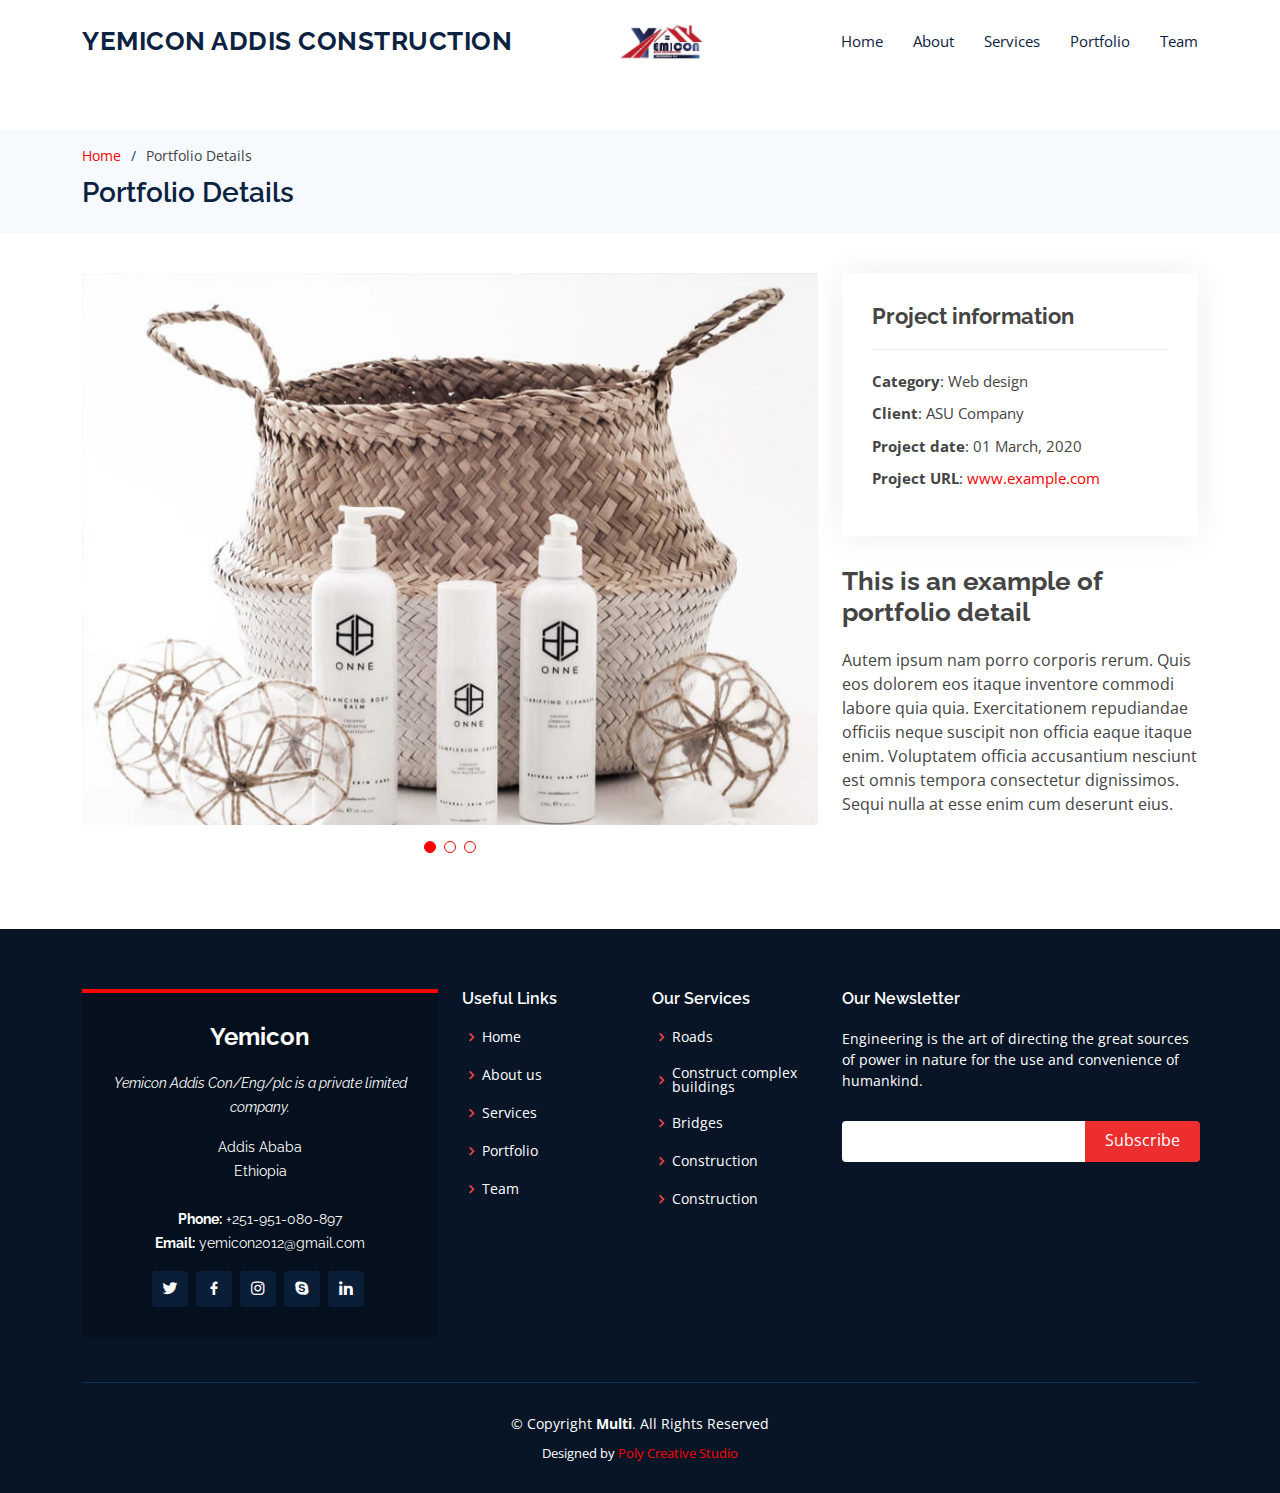
<file: portfolio-details.html>
<!DOCTYPE html>
<html lang="en">

<head>
  <meta charset="utf-8">
  <meta content="width=device-width, initial-scale=1.0" name="viewport">

  <title>Yemicon Addis Construction - Index</title>
  <meta content="" name="description">
  <meta content="" name="keywords">

  <!-- Favicons -->
  <link href="assets/img/favicon.png" rel="icon">
  <link href="assets/img/apple-touch-icon.png" rel="apple-touch-icon">

  <!-- Google Fonts -->
  <link href="https://fonts.googleapis.com/css?family=Open+Sans:300,300i,400,400i,600,600i,700,700i|Raleway:300,300i,400,400i,500,500i,600,600i,700,700i|Poppins:300,300i,400,400i,500,500i,600,600i,700,700i" rel="stylesheet">

  <!-- Vendor CSS Files -->
  <link href="assets/vendor/animate.css/animate.min.css" rel="stylesheet">
  <link href="assets/vendor/aos/aos.css" rel="stylesheet">
  <link href="assets/vendor/bootstrap/css/bootstrap.min.css" rel="stylesheet">
  <link href="assets/vendor/bootstrap-icons/bootstrap-icons.css" rel="stylesheet">
  <link href="assets/vendor/boxicons/css/boxicons.min.css" rel="stylesheet">
  <link href="assets/vendor/glightbox/css/glightbox.min.css" rel="stylesheet">
  <link href="assets/vendor/remixicon/remixicon.css" rel="stylesheet">
  <link href="assets/vendor/swiper/swiper-bundle.min.css" rel="stylesheet">

  <!-- Template Main CSS File -->
  <link href="assets/css/style.css" rel="stylesheet">

  <!-- =======================================================
  * Template Name: Multi
  * Updated: May 30 2023 with Bootstrap v5.3.0
  * Template URL: https://bootstrapmade.com/multi-responsive-bootstrap-template/
  * Author: BootstrapMade.com
  * License: https://bootstrapmade.com/license/
  ======================================================== -->
</head>

<header id="header" class="fixed-top">
  <div class="container d-flex align-items-center justify-content-between">

    <h1 class="logo"><a href="index">Yemicon Addis Construction</a></h1>
    <!-- Uncomment below if you prefer to use an image logo -->
     <a href="index.html" class="logo"><img src="assets/img/logo.png" alt="" class="img-fluid"></a>

    <nav id="navbar" class="navbar">
      <ul>
        <li><a class="" href="index.html">Home</a></li>
        <li><a class="" href="about.html">About</a></li>
        <li><a class="" href="services.html">Services</a></li>
        <li><a class="" href="portfolio.html">Portfolio</a></li>
        <li><a class="" href="team.html">Team</a></li>
        <!--<li class="dropdown"><a href="#"><span>Drop Down</span> <i class="bi bi-chevron-down"></i></a>
          <ul>
            <li><a href="#">Drop Down 1</a></li>
            <li class="dropdown"><a href="#"><span>Deep Drop Down</span> <i class="bi bi-chevron-right"></i></a>
              <ul>
                <li><a href="#">Deep Drop Down 1</a></li>
                <li><a href="#">Deep Drop Down 2</a></li>
                <li><a href="#">Deep Drop Down 3</a></li>
                <li><a href="#">Deep Drop Down 4</a></li>
                <li><a href="#">Deep Drop Down 5</a></li>
              </ul>
            </li>
            <li><a href="#">Drop Down 2</a></li>
            <li><a href="#">Drop Down 3</a></li>
            <li><a href="#">Drop Down 4</a></li>
          </ul>
        </li>
        <li><a class="nav-link scrollto" href="#contact">Contact</a></li>
        <li><a class="getstarted scrollto" href="#about">Get Started</a></li>
      </ul>
      <i class="bi bi-list mobile-nav-toggle"></i>navbar -->
    </nav>

  </div>
</header><br></br><!-- End Header -->
<!-- End Header -->

  <main id="main">

    <!-- ======= Breadcrumbs ======= -->
    <section id="breadcrumbs" class="breadcrumbs">
      <div class="container">

        <ol>
          <li><a href="index">Home</a></li>
          <li>Portfolio Details</li>
        </ol>
        <h2>Portfolio Details</h2>

      </div>
    </section><!-- End Breadcrumbs -->

    <!-- ======= Portfolio Details Section ======= -->
    <section id="portfolio-details" class="portfolio-details">
      <div class="container">

        <div class="row gy-4">

          <div class="col-lg-8">
            <div class="portfolio-details-slider swiper">
              <div class="swiper-wrapper align-items-center">

                <div class="swiper-slide">
                  <img src="assets/img/portfolio/portfolio-1.jpg" alt="">
                </div>

                <div class="swiper-slide">
                  <img src="assets/img/portfolio/portfolio-2.jpg" alt="">
                </div>

                <div class="swiper-slide">
                  <img src="assets/img/portfolio/portfolio-3.jpg" alt="">
                </div>

              </div>
              <div class="swiper-pagination"></div>
            </div>
          </div>

          <div class="col-lg-4">
            <div class="portfolio-info">
              <h3>Project information</h3>
              <ul>
                <li><strong>Category</strong>: Web design</li>
                <li><strong>Client</strong>: ASU Company</li>
                <li><strong>Project date</strong>: 01 March, 2020</li>
                <li><strong>Project URL</strong>: <a href="#">www.example.com</a></li>
              </ul>
            </div>
            <div class="portfolio-description">
              <h2>This is an example of portfolio detail</h2>
              <p>
                Autem ipsum nam porro corporis rerum. Quis eos dolorem eos itaque inventore commodi labore quia quia. Exercitationem repudiandae officiis neque suscipit non officia eaque itaque enim. Voluptatem officia accusantium nesciunt est omnis tempora consectetur dignissimos. Sequi nulla at esse enim cum deserunt eius.
              </p>
            </div>
          </div>

        </div>

      </div>
    </section><!-- End Portfolio Details Section -->

  </main><!-- End #main -->

  <!-- ======= Footer ======= -->
  <footer id="footer">
    <div class="footer-top">
      <div class="container">
        <div class="row">

          <div class="col-lg-4 col-md-6">
            <div class="footer-info">
              <h3>Yemicon</h3>
              <p class="pb-3"><em>Yemicon Addis Con/Eng/plc is a private limited company.</em></p>
              <p>
              Addis Ababa <br>
              Ethiopia<br><br>
                <strong>Phone:</strong> +251-951-080-897<br>
                <strong>Email:</strong> yemicon2012@gmail.com<br>
              </p>
              <div class="social-links mt-3">
                <a href="#" class="twitter"><i class="bx bxl-twitter"></i></a>
                <a href="#" class="facebook"><i class="bx bxl-facebook"></i></a>
                <a href="#" class="instagram"><i class="bx bxl-instagram"></i></a>
                <a href="#" class="google-plus"><i class="bx bxl-skype"></i></a>
                <a href="#" class="linkedin"><i class="bx bxl-linkedin"></i></a>
              </div>
            </div>
          </div>

          <div class="col-lg-2 col-md-6 footer-links">
            <h4>Useful Links</h4>
            <ul>
              <li><i class="bx bx-chevron-right"></i> <a href="index.html">Home</a></li>
              <li><i class="bx bx-chevron-right"></i> <a href="about.html">About us</a></li>
              <li><i class="bx bx-chevron-right"></i> <a href="services.html">Services</a></li>
              <li><i class="bx bx-chevron-right"></i> <a href="portfolio.html">Portfolio</a></li>
              <li><i class="bx bx-chevron-right"></i> <a href="team.html">Team</a></li>
            </ul>
          </div>

          <div class="col-lg-2 col-md-6 footer-links">
            <h4>Our Services</h4>
            <ul>
              <li><i class="bx bx-chevron-right"></i> <a href="services.html">Roads</a></li>
              <li><i class="bx bx-chevron-right"></i> <a href="services.html">Construct complex buildings</a></li>
              <li><i class="bx bx-chevron-right"></i> <a href="services.html">Bridges</a></li>
              <li><i class="bx bx-chevron-right"></i> <a href="services.html">Construction</a></li>
              <li><i class="bx bx-chevron-right"></i> <a href="services.html">Construction</a></li>
            </ul>
          </div>

          <div class="col-lg-4 col-md-6 footer-newsletter">
            <h4>Our Newsletter</h4>
            <p>Engineering is the art of directing the great sources of power in nature for the use and convenience of humankind.</p>
            <form action="" method="post">
              <input type="email" name="email"><input type="submit" value="Subscribe">
            </form>

          </div>

        </div>
      </div>
    </div>

    <div class="container">
      <div class="copyright">
        &copy; Copyright <strong><span>Multi</span></strong>. All Rights Reserved
      </div>
      <div class="credits">
        <!-- All the links in the footer should remain intact. -->
        <!-- You can delete the links only if you purchased the pro version. -->
        <!-- Licensing information: https://bootstrapmade.com/license/ -->
        <!-- Purchase the pro version with working PHP/AJAX contact form: https://bootstrapmade.com/multi-responsive-bootstrap-template/ -->
        Designed by <a href="https://pro.polycreative.studio/">Poly Creative Studio</a>
      </div>
    </div>
  </footer>
<!-- End Footer -->

  <div id="preloader"></div>
  <a href="#" class="back-to-top d-flex align-items-center justify-content-center"><i class="bi bi-arrow-up-short"></i></a>

  <!-- Vendor JS Files -->
  <script src="assets/vendor/purecounter/purecounter_vanilla.js"></script>
  <script src="assets/vendor/aos/aos.js"></script>
  <script src="assets/vendor/bootstrap/js/bootstrap.bundle.min.js"></script>
  <script src="assets/vendor/glightbox/js/glightbox.min.js"></script>
  <script src="assets/vendor/isotope-layout/isotope.pkgd.min.js"></script>
  <script src="assets/vendor/swiper/swiper-bundle.min.js"></script>
  <script src="assets/vendor/php-email-form/validate.js"></script>

  <!-- Template Main JS File -->
  <script src="assets/js/main.js"></script>

</body>

</html>
</file>
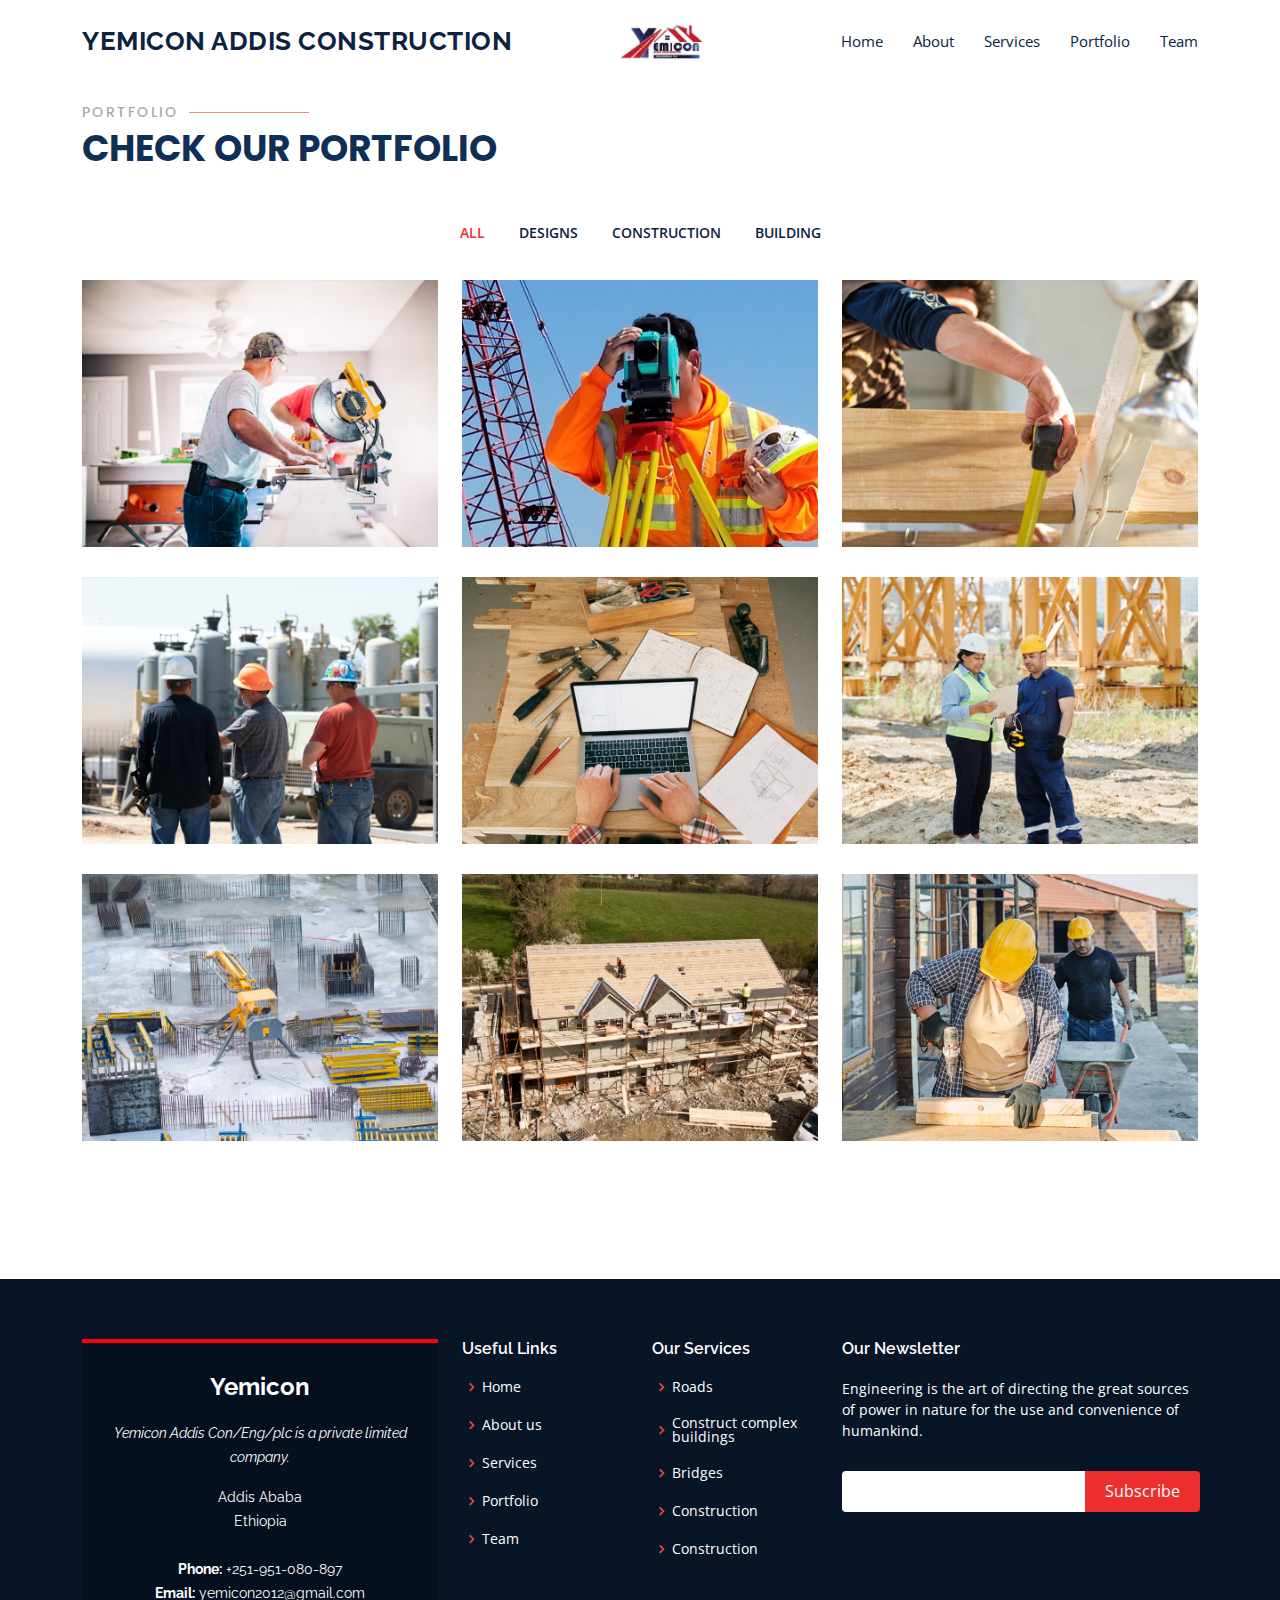
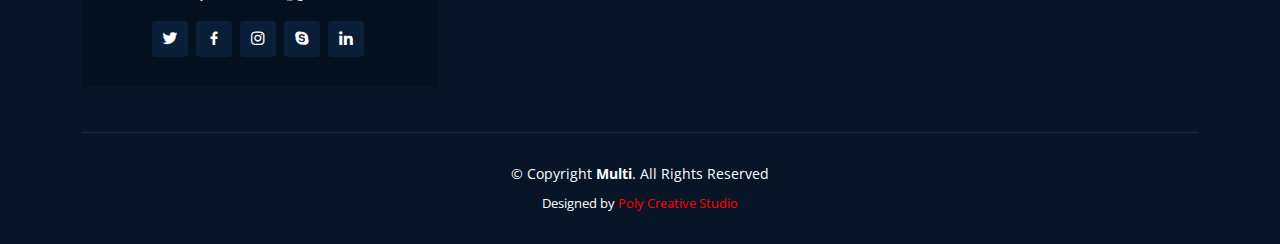
<file: portfolio.html>
<!DOCTYPE html>
<html lang="en">

<head>
  <meta charset="utf-8">
  <meta content="width=device-width, initial-scale=1.0" name="viewport">

  <title>Yemicon Addis Construction - Index</title>
  <meta content="" name="description">
  <meta content="" name="keywords">

  <!-- Favicons -->
  <link href="assets/img/favicon.png" rel="icon">
  <link href="assets/img/apple-touch-icon.png" rel="apple-touch-icon">

  <!-- Google Fonts -->
  <link href="https://fonts.googleapis.com/css?family=Open+Sans:300,300i,400,400i,600,600i,700,700i|Raleway:300,300i,400,400i,500,500i,600,600i,700,700i|Poppins:300,300i,400,400i,500,500i,600,600i,700,700i" rel="stylesheet">

  <!-- Vendor CSS Files -->
  <link href="assets/vendor/animate.css/animate.min.css" rel="stylesheet">
  <link href="assets/vendor/aos/aos.css" rel="stylesheet">
  <link href="assets/vendor/bootstrap/css/bootstrap.min.css" rel="stylesheet">
  <link href="assets/vendor/bootstrap-icons/bootstrap-icons.css" rel="stylesheet">
  <link href="assets/vendor/boxicons/css/boxicons.min.css" rel="stylesheet">
  <link href="assets/vendor/glightbox/css/glightbox.min.css" rel="stylesheet">
  <link href="assets/vendor/remixicon/remixicon.css" rel="stylesheet">
  <link href="assets/vendor/swiper/swiper-bundle.min.css" rel="stylesheet">

  <!-- Template Main CSS File -->
  <link href="assets/css/style.css" rel="stylesheet">

  <!-- =======================================================
  * Template Name: Multi
  * Updated: May 30 2023 with Bootstrap v5.3.0
  * Template URL: https://bootstrapmade.com/multi-responsive-bootstrap-template/
  * Author: BootstrapMade.com
  * License: https://bootstrapmade.com/license/
  ======================================================== -->
</head>

<header id="header" class="fixed-top">
  <div class="container d-flex align-items-center justify-content-between">

    <h1 class="logo"><a href="index">Yemicon Addis Construction</a></h1>
    <!-- Uncomment below if you prefer to use an image logo -->
     <a href="index.html" class="logo"><img src="assets/img/logo.png" alt="" class="img-fluid"></a>

    <nav id="navbar" class="navbar">
      <ul>
        <li><a class="" href="index.html">Home</a></li>
        <li><a class="" href="about.html">About</a></li>
        <li><a class="" href="services.html">Services</a></li>
        <li><a class="" href="portfolio.html">Portfolio</a></li>
        <li><a class="" href="team.html">Team</a></li>
        <!--<li class="dropdown"><a href="#"><span>Drop Down</span> <i class="bi bi-chevron-down"></i></a>
          <ul>
            <li><a href="#">Drop Down 1</a></li>
            <li class="dropdown"><a href="#"><span>Deep Drop Down</span> <i class="bi bi-chevron-right"></i></a>
              <ul>
                <li><a href="#">Deep Drop Down 1</a></li>
                <li><a href="#">Deep Drop Down 2</a></li>
                <li><a href="#">Deep Drop Down 3</a></li>
                <li><a href="#">Deep Drop Down 4</a></li>
                <li><a href="#">Deep Drop Down 5</a></li>
              </ul>
            </li>
            <li><a href="#">Drop Down 2</a></li>
            <li><a href="#">Drop Down 3</a></li>
            <li><a href="#">Drop Down 4</a></li>
          </ul>
        </li>
        <li><a class="nav-link scrollto" href="#contact">Contact</a></li>
        <li><a class="getstarted scrollto" href="#about">Get Started</a></li>
      </ul>
      <i class="bi bi-list mobile-nav-toggle"></i>navbar -->
    </nav>

  </div>
</header><!-- End Header -->
<br></br>

<section id="portfolio" class="portfolio">
      <div class="container" data-aos="fade-up">

        <div class="section-title">
          <h2>Portfolio</h2>
          <p>Check our Portfolio</p>
        </div>

        <div class="row" data-aos="fade-up" data-aos-delay="100">
          <div class="col-lg-12 d-flex justify-content-center">
            <ul id="portfolio-flters">
              <li data-filter="*" class="filter-active">All</li>
              <li data-filter=".filter-app">Designs</li>
              <li data-filter=".filter-card">Construction</li>
              <li data-filter=".filter-web">Building</li>
            </ul>
          </div>
        </div>

        <div class="row portfolio-container" data-aos="fade-up" data-aos-delay="200">

          <div class="col-lg-4 col-md-6 portfolio-item filter-app">
            <img src="assets/img/features-1.jpg" class="img-fluid" alt="">
            <div class="portfolio-info">
              <h4>Designs 1</h4>
              <p>Designs</p>
              <a href="assets/img/features-1.jpg" data-gallery="portfolioGallery" class="portfolio-lightbox preview-link" title="App 1"><i class="bx bx-plus"></i></a>
              <a href="portfolio-details" class="details-link" title="More Details"><i class="bx bx-link"></i></a>
            </div>
          </div>

          <div class="col-lg-4 col-md-6 portfolio-item filter-web">
            <img src="assets/img/features-2.jpg" class="img-fluid" alt="">
            <div class="portfolio-info">
              <h4>Building 3</h4>
              <p>Building</p>
              <a href="assets/img/features-2.jpg" data-gallery="portfolioGallery" class="portfolio-lightbox preview-link" title="Web 3"><i class="bx bx-plus"></i></a>
              <a href="portfolio-details" class="details-link" title="More Details"><i class="bx bx-link"></i></a>
            </div>
          </div>

          <div class="col-lg-4 col-md-6 portfolio-item filter-app">
            <img src="assets/img/features-3.jpg" class="img-fluid" alt="">
            <div class="portfolio-info">
              <h4>Designs 2</h4>
              <p>Designs</p>
              <a href="assets/img/features-3.jpg" data-gallery="portfolioGallery" class="portfolio-lightbox preview-link" title="App 2"><i class="bx bx-plus"></i></a>
              <a href="portfolio-details" class="details-link" title="More Details"><i class="bx bx-link"></i></a>
            </div>
          </div>

          <div class="col-lg-4 col-md-6 portfolio-item filter-card">
            <img src="assets/img/features-4.jpg" class="img-fluid" alt="">
            <div class="portfolio-info">
              <h4>Construction 2</h4>
              <p>Construction</p>
              <a href="assets/img/features-4.jpg" data-gallery="portfolioGallery" class="portfolio-lightbox preview-link" title="Card 2"><i class="bx bx-plus"></i></a>
              <a href="portfolio-details" class="details-link" title="More Details"><i class="bx bx-link"></i></a>
            </div>
          </div>

          <div class="col-lg-4 col-md-6 portfolio-item filter-web">
            <img src="assets/img/constructions-1.jpg" class="img-fluid" alt="">
            <div class="portfolio-info">
              <h4>Building 2</h4>
              <p>Building</p>
              <a href="assets/img/constructions-1.jpg" data-gallery="portfolioGallery" class="portfolio-lightbox preview-link" title="Web 2"><i class="bx bx-plus"></i></a>
              <a href="portfolio-details" class="details-link" title="More Details"><i class="bx bx-link"></i></a>
            </div>
          </div>

          <div class="col-lg-4 col-md-6 portfolio-item filter-app">
            <img src="assets/img/constructions-2.jpg" class="img-fluid" alt="">
            <div class="portfolio-info">
              <h4>Designs 3</h4>
              <p>Designs</p>
              <a href="assets/img/constructions-2.jpg" data-gallery="portfolioGallery" class="portfolio-lightbox preview-link" title="App 3"><i class="bx bx-plus"></i></a>
              <a href="portfolio-details" class="details-link" title="More Details"><i class="bx bx-link"></i></a>
            </div>
          </div>

          <div class="col-lg-4 col-md-6 portfolio-item filter-card">
            <img src="assets/img/constructions-3.jpg" class="img-fluid" alt="">
            <div class="portfolio-info">
              <h4>Construction 1</h4>
              <p>Construction</p>
              <a href="assets/img/constructions-3.jpg" data-gallery="portfolioGallery" class="portfolio-lightbox preview-link" title="Card 1"><i class="bx bx-plus"></i></a>
              <a href="portfolio-details" class="details-link" title="More Details"><i class="bx bx-link"></i></a>
            </div>
          </div>

          <div class="col-lg-4 col-md-6 portfolio-item filter-card">
            <img src="assets/img/constructions-4.jpg" class="img-fluid" alt="">
            <div class="portfolio-info">
              <h4>Construction 3</h4>
              <p>Construction</p>
              <a href="assets/img/constructions-4.jpg" data-gallery="portfolioGallery" class="portfolio-lightbox preview-link" title="Card 3"><i class="bx bx-plus"></i></a>
              <a href="portfolio-details" class="details-link" title="More Details"><i class="bx bx-link"></i></a>
            </div>
          </div>

          <div class="col-lg-4 col-md-6 portfolio-item filter-web">
            <img src="assets/img/alt-services-2.jpg" class="img-fluid" alt="">
            <div class="portfolio-info">
              <h4>Building 3</h4>
              <p>Building</p>
              <a href="assets/img/alt-services-2.jpg" data-gallery="portfolioGallery" class="portfolio-lightbox preview-link" title="Web 3"><i class="bx bx-plus"></i></a>
              <a href="portfolio-details" class="details-link" title="More Details"><i class="bx bx-link"></i></a>
            </div>
          </div>

        </div>

      </div>
    </section><br></br>


    <footer id="footer">
      <div class="footer-top">
        <div class="container">
          <div class="row">
  
            <div class="col-lg-4 col-md-6">
              <div class="footer-info">
                <h3>Yemicon</h3>
                <p class="pb-3"><em>Yemicon Addis Con/Eng/plc is a private limited company.</em></p>
                <p>
                Addis Ababa <br>
                Ethiopia<br><br>
                  <strong>Phone:</strong> +251-951-080-897<br>
                  <strong>Email:</strong> yemicon2012@gmail.com<br>
                </p>
                <div class="social-links mt-3">
                  <a href="#" class="twitter"><i class="bx bxl-twitter"></i></a>
                  <a href="#" class="facebook"><i class="bx bxl-facebook"></i></a>
                  <a href="#" class="instagram"><i class="bx bxl-instagram"></i></a>
                  <a href="#" class="google-plus"><i class="bx bxl-skype"></i></a>
                  <a href="#" class="linkedin"><i class="bx bxl-linkedin"></i></a>
                </div>
              </div>
            </div>
  
            <div class="col-lg-2 col-md-6 footer-links">
              <h4>Useful Links</h4>
              <ul>
                <li><i class="bx bx-chevron-right"></i> <a href="index.html">Home</a></li>
                <li><i class="bx bx-chevron-right"></i> <a href="about.html">About us</a></li>
                <li><i class="bx bx-chevron-right"></i> <a href="services.html">Services</a></li>
                <li><i class="bx bx-chevron-right"></i> <a href="portfolio.html">Portfolio</a></li>
                <li><i class="bx bx-chevron-right"></i> <a href="team.html">Team</a></li>
              </ul>
            </div>
  
            <div class="col-lg-2 col-md-6 footer-links">
              <h4>Our Services</h4>
              <ul>
                <li><i class="bx bx-chevron-right"></i> <a href="services.html">Roads</a></li>
                <li><i class="bx bx-chevron-right"></i> <a href="services.html">Construct complex buildings</a></li>
                <li><i class="bx bx-chevron-right"></i> <a href="services.html">Bridges</a></li>
                <li><i class="bx bx-chevron-right"></i> <a href="services.html">Construction</a></li>
                <li><i class="bx bx-chevron-right"></i> <a href="services.html">Construction</a></li>
              </ul>
            </div>
  
            <div class="col-lg-4 col-md-6 footer-newsletter">
              <h4>Our Newsletter</h4>
              <p>Engineering is the art of directing the great sources of power in nature for the use and convenience of humankind.</p>
              <form action="" method="post">
                <input type="email" name="email"><input type="submit" value="Subscribe">
              </form>
  
            </div>
  
          </div>
        </div>
      </div>
  
      <div class="container">
        <div class="copyright">
          &copy; Copyright <strong><span>Multi</span></strong>. All Rights Reserved
        </div>
        <div class="credits">
          <!-- All the links in the footer should remain intact. -->
          <!-- You can delete the links only if you purchased the pro version. -->
          <!-- Licensing information: https://bootstrapmade.com/license/ -->
          <!-- Purchase the pro version with working PHP/AJAX contact form: https://bootstrapmade.com/multi-responsive-bootstrap-template/ -->
          Designed by <a href="https://pro.polycreative.studio/">Poly Creative Studio</a>
        </div>
      </div>
    </footer>

<div id="preloader"></div>
  <a href="#" class="back-to-top d-flex align-items-center justify-content-center"><i class="bi bi-arrow-up-short"></i></a>

  <!-- Vendor JS Files -->
  <script src="assets/vendor/purecounter/purecounter_vanilla.js"></script>
  <script src="assets/vendor/aos/aos.js"></script>
  <script src="assets/vendor/bootstrap/js/bootstrap.bundle.min.js"></script>
  <script src="assets/vendor/glightbox/js/glightbox.min.js"></script>
  <script src="assets/vendor/isotope-layout/isotope.pkgd.min.js"></script>
  <script src="assets/vendor/swiper/swiper-bundle.min.js"></script>
  <script src="assets/vendor/php-email-form/validate.js"></script>

  <!-- Template Main JS File -->
  <script src="assets/js/main.js"></script>

</body>
</html>
</file>
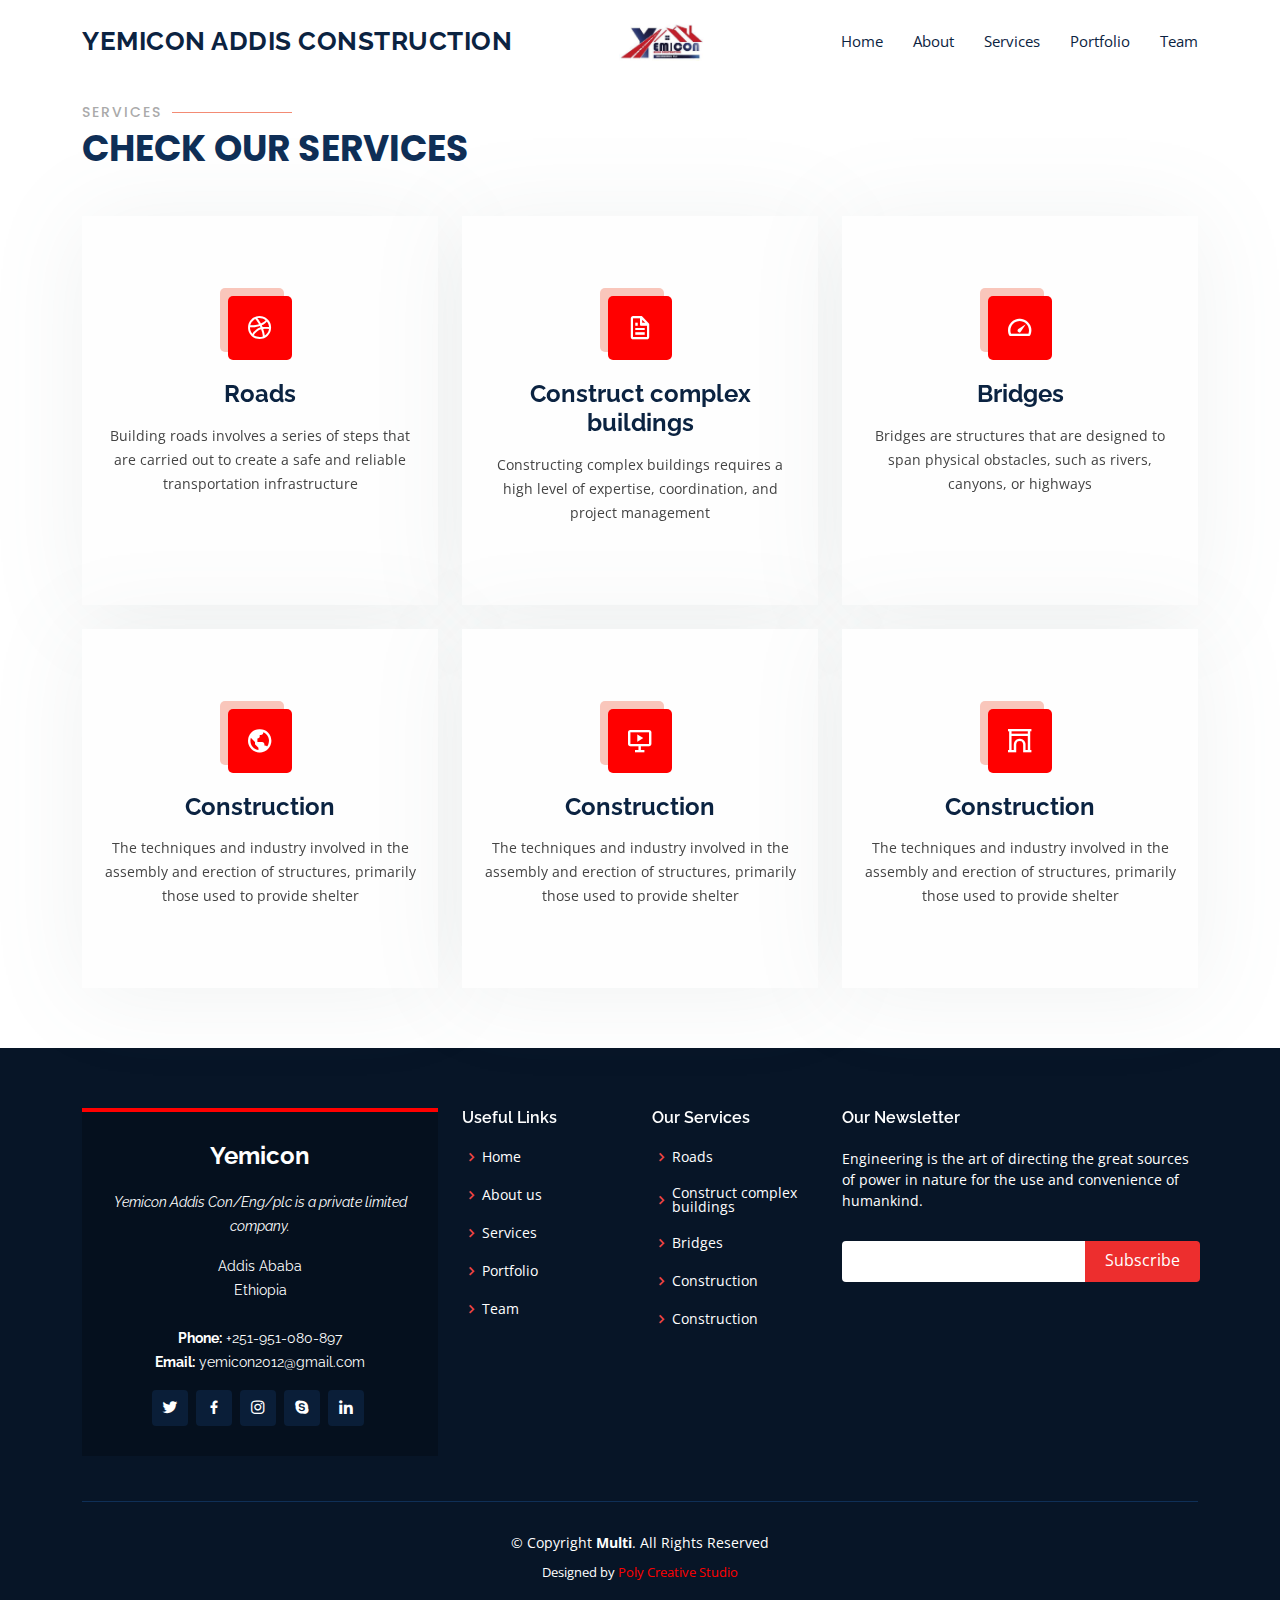
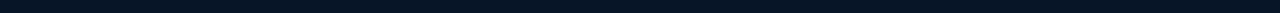
<file: services.html>
<!DOCTYPE html>
<html lang="en">

<head>
  <meta charset="utf-8">
  <meta content="width=device-width, initial-scale=1.0" name="viewport">

  <title>Yemicon Addis Construction - Index</title>
  <meta content="" name="description">
  <meta content="" name="keywords">

  <!-- Favicons -->
  <link href="assets/img/favicon.png" rel="icon">
  <link href="assets/img/apple-touch-icon.png" rel="apple-touch-icon">

  <!-- Google Fonts -->
  <link href="https://fonts.googleapis.com/css?family=Open+Sans:300,300i,400,400i,600,600i,700,700i|Raleway:300,300i,400,400i,500,500i,600,600i,700,700i|Poppins:300,300i,400,400i,500,500i,600,600i,700,700i" rel="stylesheet">

  <!-- Vendor CSS Files -->
  <link href="assets/vendor/animate.css/animate.min.css" rel="stylesheet">
  <link href="assets/vendor/aos/aos.css" rel="stylesheet">
  <link href="assets/vendor/bootstrap/css/bootstrap.min.css" rel="stylesheet">
  <link href="assets/vendor/bootstrap-icons/bootstrap-icons.css" rel="stylesheet">
  <link href="assets/vendor/boxicons/css/boxicons.min.css" rel="stylesheet">
  <link href="assets/vendor/glightbox/css/glightbox.min.css" rel="stylesheet">
  <link href="assets/vendor/remixicon/remixicon.css" rel="stylesheet">
  <link href="assets/vendor/swiper/swiper-bundle.min.css" rel="stylesheet">

  <!-- Template Main CSS File -->
  <link href="assets/css/style.css" rel="stylesheet">

  <!-- =======================================================
  * Template Name: Multi
  * Updated: May 30 2023 with Bootstrap v5.3.0
  * Template URL: https://bootstrapmade.com/multi-responsive-bootstrap-template/
  * Author: BootstrapMade.com
  * License: https://bootstrapmade.com/license/
  ======================================================== -->
</head>
<header id="header" class="fixed-top">
  <div class="container d-flex align-items-center justify-content-between">

    <h1 class="logo"><a href="index">Yemicon Addis Construction</a></h1>
    <!-- Uncomment below if you prefer to use an image logo -->
     <a href="index.html" class="logo"><img src="assets/img/logo.png" alt="" class="img-fluid"></a>

    <nav id="navbar" class="navbar">
      <ul>
        <li><a class="" href="index.html">Home</a></li>
        <li><a class="" href="about.html">About</a></li>
        <li><a class="" href="services.html">Services</a></li>
        <li><a class="" href="portfolio.html">Portfolio</a></li>
        <li><a class="" href="team.html">Team</a></li>
        <!--<li class="dropdown"><a href="#"><span>Drop Down</span> <i class="bi bi-chevron-down"></i></a>
          <ul>
            <li><a href="#">Drop Down 1</a></li>
            <li class="dropdown"><a href="#"><span>Deep Drop Down</span> <i class="bi bi-chevron-right"></i></a>
              <ul>
                <li><a href="#">Deep Drop Down 1</a></li>
                <li><a href="#">Deep Drop Down 2</a></li>
                <li><a href="#">Deep Drop Down 3</a></li>
                <li><a href="#">Deep Drop Down 4</a></li>
                <li><a href="#">Deep Drop Down 5</a></li>
              </ul>
            </li>
            <li><a href="#">Drop Down 2</a></li>
            <li><a href="#">Drop Down 3</a></li>
            <li><a href="#">Drop Down 4</a></li>
          </ul>
        </li>
        <li><a class="nav-link scrollto" href="#contact">Contact</a></li>
        <li><a class="getstarted scrollto" href="#about">Get Started</a></li>
      </ul>
      <i class="bi bi-list mobile-nav-toggle"></i>navbar -->
    </nav>

  </div>
</header><!-- End Header -->

<br></br>
<section id="services" class="services">
      <div class="container" data-aos="fade-up">

        <div class="section-title">
          <h2>Services</h2>
          <p>Check our Services</p>
        </div>

        <div class="row">
          <div class="col-lg-4 col-md-6 d-flex align-items-stretch" data-aos="zoom-in" data-aos-delay="100">
            <div class="icon-box">
              <div class="icon"><i class="bx bxl-dribbble"></i></div>
              <h4><a href="">Roads</a></h4>
              <p>Building roads involves a series of steps that are carried out to create a safe and reliable transportation infrastructure</p>
            </div>
          </div>

          <div class="col-lg-4 col-md-6 d-flex align-items-stretch mt-4 mt-md-0" data-aos="zoom-in" data-aos-delay="200">
            <div class="icon-box">
              <div class="icon"><i class="bx bx-file"></i></div>
              <h4><a href="">Construct complex buildings</a></h4>
              <p>Constructing complex buildings requires a high level of expertise, coordination, and project management</p>
            </div>
          </div>

          <div class="col-lg-4 col-md-6 d-flex align-items-stretch mt-4 mt-lg-0" data-aos="zoom-in" data-aos-delay="300">
            <div class="icon-box">
              <div class="icon"><i class="bx bx-tachometer"></i></div>
              <h4><a href="">Bridges</a></h4>
              <p>Bridges are structures that are designed to span physical obstacles, such as rivers, canyons, or highways</p>
            </div>
          </div>

          <div class="col-lg-4 col-md-6 d-flex align-items-stretch mt-4" data-aos="zoom-in" data-aos-delay="100">
            <div class="icon-box">
              <div class="icon"><i class="bx bx-world"></i></div>
              <h4><a href="">Construction</a></h4>
              <p>The techniques and industry involved in the assembly and erection of structures, primarily those used to provide shelter</p>
            </div>
          </div>

          <div class="col-lg-4 col-md-6 d-flex align-items-stretch mt-4" data-aos="zoom-in" data-aos-delay="200">
            <div class="icon-box">
              <div class="icon"><i class="bx bx-slideshow"></i></div>
              <h4><a href="">Construction</a></h4>
              <p>The techniques and industry involved in the assembly and erection of structures, primarily those used to provide shelter</p>
            </div>
          </div>

          <div class="col-lg-4 col-md-6 d-flex align-items-stretch mt-4" data-aos="zoom-in" data-aos-delay="300">
            <div class="icon-box">
              <div class="icon"><i class="bx bx-arch"></i></div>
              <h4><a href="">Construction</a></h4>
              <p>The techniques and industry involved in the assembly and erection of structures, primarily those used to provide shelter</p>
            </div>
          </div>

        </div>

      </div>
    </section>

    <footer id="footer">
      <div class="footer-top">
        <div class="container">
          <div class="row">
  
            <div class="col-lg-4 col-md-6">
              <div class="footer-info">
                <h3>Yemicon</h3>
                <p class="pb-3"><em>Yemicon Addis Con/Eng/plc is a private limited company.</em></p>
                <p>
                Addis Ababa <br>
                Ethiopia<br><br>
                  <strong>Phone:</strong> +251-951-080-897<br>
                  <strong>Email:</strong> yemicon2012@gmail.com<br>
                </p>
                <div class="social-links mt-3">
                  <a href="#" class="twitter"><i class="bx bxl-twitter"></i></a>
                  <a href="#" class="facebook"><i class="bx bxl-facebook"></i></a>
                  <a href="#" class="instagram"><i class="bx bxl-instagram"></i></a>
                  <a href="#" class="google-plus"><i class="bx bxl-skype"></i></a>
                  <a href="#" class="linkedin"><i class="bx bxl-linkedin"></i></a>
                </div>
              </div>
            </div>
  
            <div class="col-lg-2 col-md-6 footer-links">
              <h4>Useful Links</h4>
              <ul>
                <li><i class="bx bx-chevron-right"></i> <a href="index.html">Home</a></li>
                <li><i class="bx bx-chevron-right"></i> <a href="about.html">About us</a></li>
                <li><i class="bx bx-chevron-right"></i> <a href="services.html">Services</a></li>
                <li><i class="bx bx-chevron-right"></i> <a href="portfolio.html">Portfolio</a></li>
                <li><i class="bx bx-chevron-right"></i> <a href="team.html">Team</a></li>
              </ul>
            </div>
  
            <div class="col-lg-2 col-md-6 footer-links">
              <h4>Our Services</h4>
              <ul>
                <li><i class="bx bx-chevron-right"></i> <a href="services.html">Roads</a></li>
                <li><i class="bx bx-chevron-right"></i> <a href="services.html">Construct complex buildings</a></li>
                <li><i class="bx bx-chevron-right"></i> <a href="services.html">Bridges</a></li>
                <li><i class="bx bx-chevron-right"></i> <a href="services.html">Construction</a></li>
                <li><i class="bx bx-chevron-right"></i> <a href="services.html">Construction</a></li>
              </ul>
            </div>
  
            <div class="col-lg-4 col-md-6 footer-newsletter">
              <h4>Our Newsletter</h4>
              <p>Engineering is the art of directing the great sources of power in nature for the use and convenience of humankind.</p>
              <form action="" method="post">
                <input type="email" name="email"><input type="submit" value="Subscribe">
              </form>
  
            </div>
  
          </div>
        </div>
      </div>
  
      <div class="container">
        <div class="copyright">
          &copy; Copyright <strong><span>Multi</span></strong>. All Rights Reserved
        </div>
        <div class="credits">
          <!-- All the links in the footer should remain intact. -->
          <!-- You can delete the links only if you purchased the pro version. -->
          <!-- Licensing information: https://bootstrapmade.com/license/ -->
          <!-- Purchase the pro version with working PHP/AJAX contact form: https://bootstrapmade.com/multi-responsive-bootstrap-template/ -->
          Designed by <a href="https://pro.polycreative.studio/">Poly Creative Studio</a>
        </div>
      </div>
    </footer>
    <!-- End Footer -->

  <div id="preloader"></div>
  <a href="#" class="back-to-top d-flex align-items-center justify-content-center"><i class="bi bi-arrow-up-short"></i></a>

  <!-- Vendor JS Files -->
  <script src="assets/vendor/purecounter/purecounter_vanilla.js"></script>
  <script src="assets/vendor/aos/aos.js"></script>
  <script src="assets/vendor/bootstrap/js/bootstrap.bundle.min.js"></script>
  <script src="assets/vendor/glightbox/js/glightbox.min.js"></script>
  <script src="assets/vendor/isotope-layout/isotope.pkgd.min.js"></script>
  <script src="assets/vendor/swiper/swiper-bundle.min.js"></script>
  <script src="assets/vendor/php-email-form/validate.js"></script>

  <!-- Template Main JS File -->
  <script src="assets/js/main.js"></script>

</body>
</html>
</file>
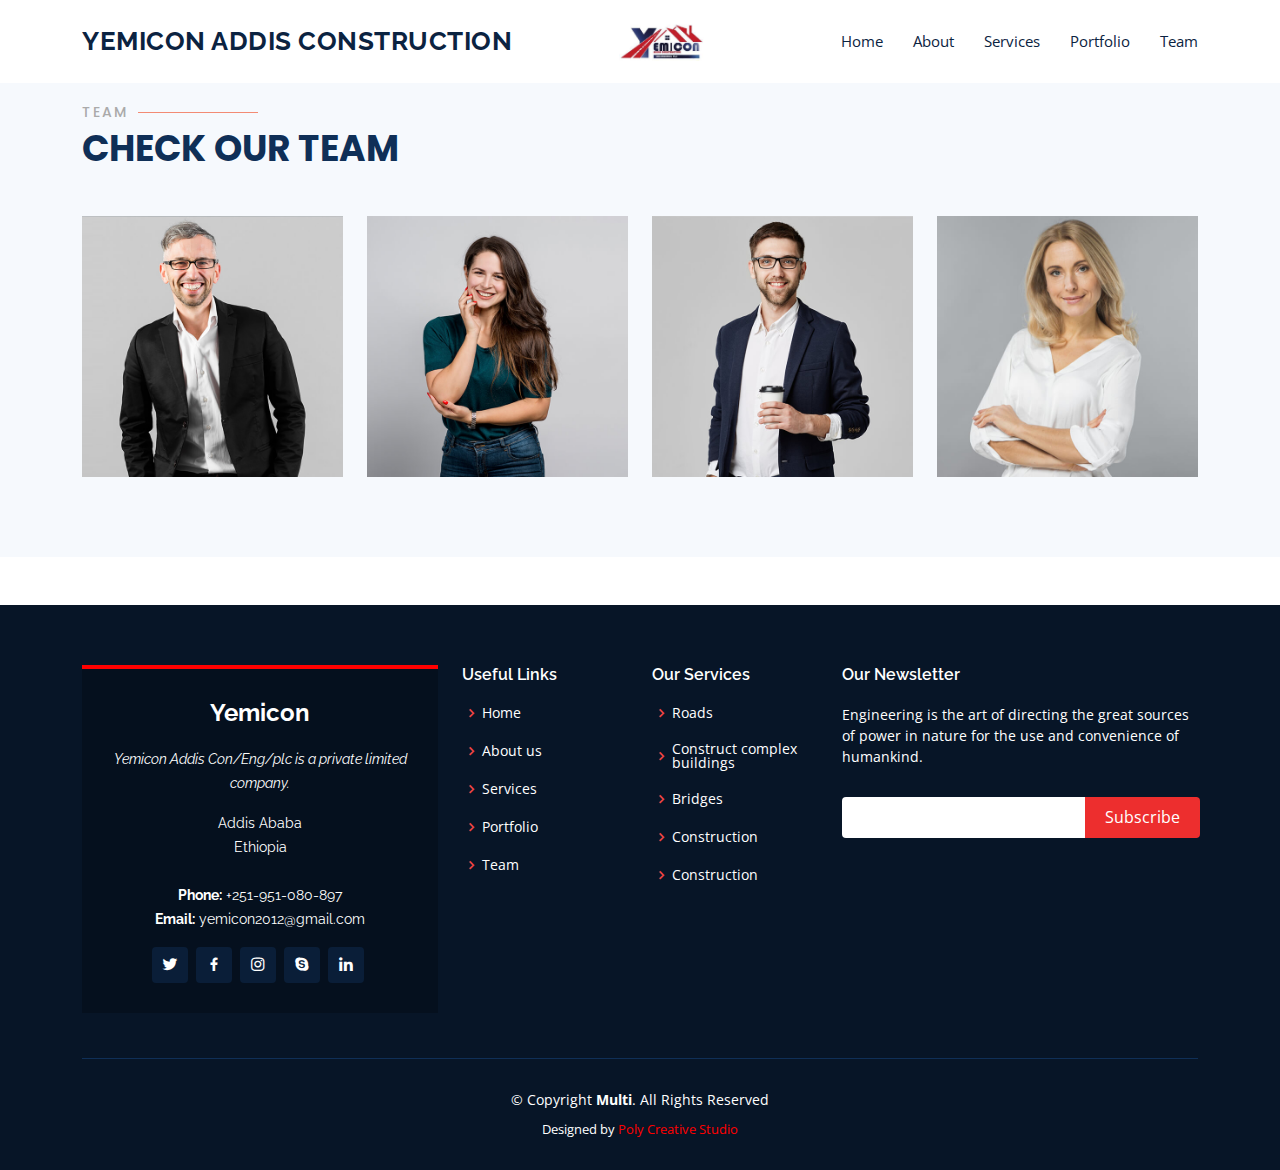
<file: team.html>
<!DOCTYPE html>
<html lang="en">

<head>
  <meta charset="utf-8">
  <meta content="width=device-width, initial-scale=1.0" name="viewport">

  <title>Yemicon Addis Construction - Index</title>
  <meta content="" name="description">
  <meta content="" name="keywords">

  <!-- Favicons -->
  <link href="assets/img/favicon.png" rel="icon">
  <link href="assets/img/apple-touch-icon.png" rel="apple-touch-icon">

  <!-- Google Fonts -->
  <link href="https://fonts.googleapis.com/css?family=Open+Sans:300,300i,400,400i,600,600i,700,700i|Raleway:300,300i,400,400i,500,500i,600,600i,700,700i|Poppins:300,300i,400,400i,500,500i,600,600i,700,700i" rel="stylesheet">

  <!-- Vendor CSS Files -->
  <link href="assets/vendor/animate.css/animate.min.css" rel="stylesheet">
  <link href="assets/vendor/aos/aos.css" rel="stylesheet">
  <link href="assets/vendor/bootstrap/css/bootstrap.min.css" rel="stylesheet">
  <link href="assets/vendor/bootstrap-icons/bootstrap-icons.css" rel="stylesheet">
  <link href="assets/vendor/boxicons/css/boxicons.min.css" rel="stylesheet">
  <link href="assets/vendor/glightbox/css/glightbox.min.css" rel="stylesheet">
  <link href="assets/vendor/remixicon/remixicon.css" rel="stylesheet">
  <link href="assets/vendor/swiper/swiper-bundle.min.css" rel="stylesheet">

  <!-- Template Main CSS File -->
  <link href="assets/css/style.css" rel="stylesheet">

  <!-- =======================================================
  * Template Name: Multi
  * Updated: May 30 2023 with Bootstrap v5.3.0
  * Template URL: https://bootstrapmade.com/multi-responsive-bootstrap-template/
  * Author: BootstrapMade.com
  * License: https://bootstrapmade.com/license/
  ======================================================== -->
</head>
<header id="header" class="fixed-top">
  <div class="container d-flex align-items-center justify-content-between">

    <h1 class="logo"><a href="index">Yemicon Addis Construction</a></h1>
    <!-- Uncomment below if you prefer to use an image logo -->
     <a href="index.html" class="logo"><img src="assets/img/logo.png" alt="" class="img-fluid"></a>

    <nav id="navbar" class="navbar">
      <ul>
        <li><a class="" href="index.html">Home</a></li>
        <li><a class="" href="about.html">About</a></li>
        <li><a class="" href="services.html">Services</a></li>
        <li><a class="" href="portfolio.html">Portfolio</a></li>
        <li><a class="" href="team.html">Team</a></li>
        <!--<li class="dropdown"><a href="#"><span>Drop Down</span> <i class="bi bi-chevron-down"></i></a>
          <ul>
            <li><a href="#">Drop Down 1</a></li>
            <li class="dropdown"><a href="#"><span>Deep Drop Down</span> <i class="bi bi-chevron-right"></i></a>
              <ul>
                <li><a href="#">Deep Drop Down 1</a></li>
                <li><a href="#">Deep Drop Down 2</a></li>
                <li><a href="#">Deep Drop Down 3</a></li>
                <li><a href="#">Deep Drop Down 4</a></li>
                <li><a href="#">Deep Drop Down 5</a></li>
              </ul>
            </li>
            <li><a href="#">Drop Down 2</a></li>
            <li><a href="#">Drop Down 3</a></li>
            <li><a href="#">Drop Down 4</a></li>
          </ul>
        </li>
        <li><a class="nav-link scrollto" href="#contact">Contact</a></li>
        <li><a class="getstarted scrollto" href="#about">Get Started</a></li>
      </ul>
      <i class="bi bi-list mobile-nav-toggle"></i>navbar -->
    </nav>

  </div>
</header><!-- End Header -->

<br></br>
<section id="team" class="team section-bg">

      <div class="container" data-aos="fade-up">

        <div class="section-title">
          <h2>Team</h2>
          <p>Check our Team</p>
        </div>

        <div class="row">

          <div class="col-xl-3 col-lg-4 col-md-6">
            <div class="member" data-aos="zoom-in" data-aos-delay="100">
              <img src="assets/img/team/team-1.jpg" class="img-fluid" alt="">
              <div class="member-info">
                <div class="member-info-content">
                  <h4>Engineer Dereje Banjaw</h4>
                  <span>Project Manager</span>
                </div>
                <div class="social">
                  <a href=""><i class="bi bi-twitter"></i></a>
                  <a href=""><i class="bi bi-facebook"></i></a>
                  <a href=""><i class="bi bi-instagram"></i></a>
                  <a href=""><i class="bi bi-linkedin"></i></a>
                </div>
              </div>
            </div>
          </div>

          <div class="col-xl-3 col-lg-4 col-md-6" data-wow-delay="0.1s">
            <div class="member" data-aos="zoom-in" data-aos-delay="200">
              <img src="assets/img/team/team-2.jpg" class="img-fluid" alt="">
              <div class="member-info">
                <div class="member-info-content">
                  <h4>Engineer Samson Weldemichael</h4>
                  <span>Site Engineer</span>
                </div>
                <div class="social">
                  <a href=""><i class="bi bi-twitter"></i></a>
                  <a href=""><i class="bi bi-facebook"></i></a>
                  <a href=""><i class="bi bi-instagram"></i></a>
                  <a href=""><i class="bi bi-linkedin"></i></a>
                </div>
              </div>
            </div>
          </div>

          <div class="col-xl-3 col-lg-4 col-md-6" data-wow-delay="0.2s">
            <div class="member" data-aos="zoom-in" data-aos-delay="300">
              <img src="assets/img/team/team-3.jpg" class="img-fluid" alt="">
              <div class="member-info">
                <div class="member-info-content">
                  <h4>Engineer Wubshet Asefa</h4>
                  <span>Pavement/Material Engineer</span>
                </div>
                <div class="social">
                  <a href=""><i class="bi bi-twitter"></i></a>
                  <a href=""><i class="bi bi-facebook"></i></a>
                  <a href=""><i class="bi bi-instagram"></i></a>
                  <a href=""><i class="bi bi-linkedin"></i></a>
                </div>
              </div>
            </div>
          </div>

          <div class="col-xl-3 col-lg-4 col-md-6" data-wow-delay="0.3s">
            <div class="member" data-aos="zoom-in" data-aos-delay="400">
              <img src="assets/img/team/team-4.jpg" class="img-fluid" alt="">
              <div class="member-info">
                <div class="member-info-content">
                  <h4>Engineer Mekuanini Alemu</h4>
                  <span>Chief Surveyor</span>
                </div>
                <div class="social">
                  <a href=""><i class="bi bi-twitter"></i></a>
                  <a href=""><i class="bi bi-facebook"></i></a>
                  <a href=""><i class="bi bi-instagram"></i></a>
                  <a href=""><i class="bi bi-linkedin"></i></a>
                </div>
              </div>
            </div>
          </div>

        </div>

      </div>
    </section><br></br>
    <footer id="footer">
      <div class="footer-top">
        <div class="container">
          <div class="row">
  
            <div class="col-lg-4 col-md-6">
              <div class="footer-info">
                <h3>Yemicon</h3>
                <p class="pb-3"><em>Yemicon Addis Con/Eng/plc is a private limited company.</em></p>
                <p>
                Addis Ababa <br>
                Ethiopia<br><br>
                  <strong>Phone:</strong> +251-951-080-897<br>
                  <strong>Email:</strong> yemicon2012@gmail.com<br>
                </p>
                <div class="social-links mt-3">
                  <a href="#" class="twitter"><i class="bx bxl-twitter"></i></a>
                  <a href="#" class="facebook"><i class="bx bxl-facebook"></i></a>
                  <a href="#" class="instagram"><i class="bx bxl-instagram"></i></a>
                  <a href="#" class="google-plus"><i class="bx bxl-skype"></i></a>
                  <a href="#" class="linkedin"><i class="bx bxl-linkedin"></i></a>
                </div>
              </div>
            </div>
  
            <div class="col-lg-2 col-md-6 footer-links">
              <h4>Useful Links</h4>
              <ul>
                <li><i class="bx bx-chevron-right"></i> <a href="index.html">Home</a></li>
                <li><i class="bx bx-chevron-right"></i> <a href="about.html">About us</a></li>
                <li><i class="bx bx-chevron-right"></i> <a href="services.html">Services</a></li>
                <li><i class="bx bx-chevron-right"></i> <a href="portfolio.html">Portfolio</a></li>
                <li><i class="bx bx-chevron-right"></i> <a href="team.html">Team</a></li>
              </ul>
            </div>
  
            <div class="col-lg-2 col-md-6 footer-links">
              <h4>Our Services</h4>
              <ul>
                <li><i class="bx bx-chevron-right"></i> <a href="services.html">Roads</a></li>
                <li><i class="bx bx-chevron-right"></i> <a href="services.html">Construct complex buildings</a></li>
                <li><i class="bx bx-chevron-right"></i> <a href="services.html">Bridges</a></li>
                <li><i class="bx bx-chevron-right"></i> <a href="services.html">Construction</a></li>
                <li><i class="bx bx-chevron-right"></i> <a href="services.html">Construction</a></li>
              </ul>
            </div>
  
            <div class="col-lg-4 col-md-6 footer-newsletter">
              <h4>Our Newsletter</h4>
              <p>Engineering is the art of directing the great sources of power in nature for the use and convenience of humankind.</p>
              <form action="" method="post">
                <input type="email" name="email"><input type="submit" value="Subscribe">
              </form>
  
            </div>
  
          </div>
        </div>
      </div>
  
      <div class="container">
        <div class="copyright">
          &copy; Copyright <strong><span>Multi</span></strong>. All Rights Reserved
        </div>
        <div class="credits">
          <!-- All the links in the footer should remain intact. -->
          <!-- You can delete the links only if you purchased the pro version. -->
          <!-- Licensing information: https://bootstrapmade.com/license/ -->
          <!-- Purchase the pro version with working PHP/AJAX contact form: https://bootstrapmade.com/multi-responsive-bootstrap-template/ -->
          Designed by <a href="https://pro.polycreative.studio/">Poly Creative Studio</a>
        </div>
      </div>
    </footer>
    <!-- End Footer -->

  <div id="preloader"></div>
  <a href="#" class="back-to-top d-flex align-items-center justify-content-center"><i class="bi bi-arrow-up-short"></i></a>

  <!-- Vendor JS Files -->
  <script src="assets/vendor/purecounter/purecounter_vanilla.js"></script>
  <script src="assets/vendor/aos/aos.js"></script>
  <script src="assets/vendor/bootstrap/js/bootstrap.bundle.min.js"></script>
  <script src="assets/vendor/glightbox/js/glightbox.min.js"></script>
  <script src="assets/vendor/isotope-layout/isotope.pkgd.min.js"></script>
  <script src="assets/vendor/swiper/swiper-bundle.min.js"></script>
  <script src="assets/vendor/php-email-form/validate.js"></script>

  <!-- Template Main JS File -->
  <script src="assets/js/main.js"></script>

</body>
</html>
</file>
<file: assets/css/style.css>
/**
* Template Name: Multi
* Updated: May 30 2023 with Bootstrap v5.3.0
* Template URL: https://bootstrapmade.com/multi-responsive-bootstrap-template/
* Author: BootstrapMade.com
* License: https://bootstrapmade.com/license/
*/

/*--------------------------------------------------------------
# General
--------------------------------------------------------------*/
body {
  font-family: "Open Sans", sans-serif;
  color: #444444;
}

a {
  color: #ff0000;
  text-decoration: none;
}

a:hover {
  color: #f15d5d;
  text-decoration: none;
}

h1,
h2,
h3,
h4,
h5,
h6 {
  font-family: "Raleway", sans-serif;
}

/*--------------------------------------------------------------
# Preloader
--------------------------------------------------------------*/
#preloader {
  position: fixed;
  top: 0;
  left: 0;
  right: 0;
  bottom: 0;
  z-index: 9999;
  overflow: hidden;
  background: #fff;
}

#preloader:before {
  content: "";
  position: fixed;
  top: calc(50% - 30px);
  left: calc(50% - 30px);
  border: 6px solid #ff0000;
  border-top-color: white;
  border-radius: 50%;
  width: 60px;
  height: 60px;
  animation: animate-preloader 1s linear infinite;
}

@keyframes animate-preloader {
  0% {
    transform: rotate(0deg);
  }

  100% {
    transform: rotate(360deg);
  }
}

/*--------------------------------------------------------------
# Back to top button
--------------------------------------------------------------*/
.back-to-top {
  position: fixed;
  visibility: hidden;
  opacity: 0;
  right: 15px;
  bottom: 15px;
  z-index: 996;
  background: #ff0000;
  width: 40px;
  height: 40px;
  border-radius: 4px;
  transition: all 0.4s;
}

.back-to-top i {
  font-size: 28px;
  color: #fff;
  line-height: 0;
}

.back-to-top:hover {
  background: #f05454;
  color: #fff;
}

.back-to-top.active {
  visibility: visible;
  opacity: 1;
}

/*--------------------------------------------------------------
# Header
--------------------------------------------------------------*/
#header {
  background: #fff;
  transition: all 0.5s;
  z-index: 997;
  padding: 20px 0;
}

#header.header-scrolled {
  padding: 12px 0;
  box-shadow: 0px 2px 15px rgba(0, 0, 0, 0.1);
}

#header .logo {
  font-size: 26px;
  margin: 0;
  padding: 0;
  line-height: 1;
  font-weight: 700;
  letter-spacing: 0.5px;
  text-transform: uppercase;
}

#header .logo a {
  color: #0b2341;
}

#header .logo img {
  max-height: 40px;
}

/*--------------------------------------------------------------
# Navigation Menu
--------------------------------------------------------------*/
/**
* Desktop Navigation 
*/
.navbar {
  padding: 0;
}

.navbar ul {
  margin: 0;
  padding: 0;
  display: flex;
  list-style: none;
  align-items: center;
}

.navbar li {
  position: relative;
}

.navbar a,
.navbar a:focus {
  display: flex;
  align-items: center;
  justify-content: space-between;
  padding: 10px 0 10px 30px;
  font-size: 15px;
  color: #0b2341;
  white-space: nowrap;
  transition: 0.3s;
}

.navbar a i,
.navbar a:focus i {
  font-size: 12px;
  line-height: 0;
  margin-left: 5px;
}

.navbar a:hover,
.navbar .active,
.navbar .active:focus,
.navbar li:hover>a {
  color: #ff0000;
}

.navbar .getstarted,
.navbar .getstarted:focus {
  background: #ff0000;
  padding: 8px 20px;
  margin-left: 30px;
  border-radius: 4px;
  color: #fff;
}

.navbar .getstarted:hover,
.navbar .getstarted:focus:hover {
  color: #fff;
  background: #ef4545;
}

.navbar .dropdown ul {
  display: block;
  position: absolute;
  left: 14px;
  top: calc(100% + 30px);
  margin: 0;
  padding: 10px 0;
  z-index: 99;
  opacity: 0;
  visibility: hidden;
  background: #fff;
  box-shadow: 0px 0px 30px rgba(127, 137, 161, 0.25);
  transition: 0.3s;
}

.navbar .dropdown ul li {
  min-width: 200px;
}

.navbar .dropdown ul a {
  padding: 10px 20px;
  text-transform: none;
}

.navbar .dropdown ul a i {
  font-size: 12px;
}

.navbar .dropdown ul a:hover,
.navbar .dropdown ul .active:hover,
.navbar .dropdown ul li:hover>a {
  color: #ff0000;
}

.navbar .dropdown:hover>ul {
  opacity: 1;
  top: 100%;
  visibility: visible;
}

.navbar .dropdown .dropdown ul {
  top: 0;
  left: calc(100% - 30px);
  visibility: hidden;
}

.navbar .dropdown .dropdown:hover>ul {
  opacity: 1;
  top: 0;
  left: 100%;
  visibility: visible;
}

@media (max-width: 1366px) {
  .navbar .dropdown .dropdown ul {
    left: -90%;
  }

  .navbar .dropdown .dropdown:hover>ul {
    left: -100%;
  }
}

/**
* Mobile Navigation 
*/
.mobile-nav-toggle {
  color: #0b2341;
  font-size: 28px;
  cursor: pointer;
  display: none;
  line-height: 0;
  transition: 0.5s;
}

.mobile-nav-toggle.bi-x {
  color: #fff;
}

@media (max-width: 991px) {
  .mobile-nav-toggle {
    display: block;
  }

  .navbar ul {
    display: none;
  }
}

.navbar-mobile {
  position: fixed;
  overflow: hidden;
  top: 0;
  right: 0;
  left: 0;
  bottom: 0;
  background: rgba(4, 12, 21, 0.9);
  transition: 0.3s;
  z-index: 999;
}

.navbar-mobile .mobile-nav-toggle {
  position: absolute;
  top: 15px;
  right: 15px;
}

.navbar-mobile ul {
  display: block;
  position: absolute;
  top: 55px;
  right: 15px;
  bottom: 15px;
  left: 15px;
  padding: 10px 0;
  background-color: #fff;
  overflow-y: auto;
  transition: 0.3s;
}

.navbar-mobile a,
.navbar-mobile a:focus {
  padding: 10px 20px;
  font-size: 15px;
  color: #0b2341;
}

.navbar-mobile a:hover,
.navbar-mobile .active,
.navbar-mobile li:hover>a {
  color: #ff0000;
}

.navbar-mobile .getstarted,
.navbar-mobile .getstarted:focus {
  margin: 15px;
}

.navbar-mobile .dropdown ul {
  position: static;
  display: none;
  margin: 10px 20px;
  padding: 10px 0;
  z-index: 99;
  opacity: 1;
  visibility: visible;
  background: #fff;
  box-shadow: 0px 0px 30px rgba(127, 137, 161, 0.25);
}

.navbar-mobile .dropdown ul li {
  min-width: 200px;
}

.navbar-mobile .dropdown ul a {
  padding: 10px 20px;
}

.navbar-mobile .dropdown ul a i {
  font-size: 12px;
}

.navbar-mobile .dropdown ul a:hover,
.navbar-mobile .dropdown ul .active:hover,
.navbar-mobile .dropdown ul li:hover>a {
  color: #ff0000;
}

.navbar-mobile .dropdown>.dropdown-active {
  display: block;
}

/*--------------------------------------------------------------
# Hero Section
--------------------------------------------------------------*/
#hero {
  width: 100%;
  height: 100vh;
  background-color: rgba(4, 12, 21, 0.8);
  overflow: hidden;
  position: relative;
}

#hero .carousel,
#hero .carousel-inner,
#hero .carousel-item,
#hero .carousel-item::before {
  position: absolute;
  top: 0;
  right: 0;
  left: 0;
  bottom: 0;
}

#hero .carousel-item {
  background-size: cover;
  background-position: top center;
  background-repeat: no-repeat;
}

#hero .carousel-item::before {
  content: "";
  background-color: rgba(4, 12, 21, 0.5);
}

#hero .carousel-container {
  display: flex;
  align-items: center;
  position: absolute;
  bottom: 0;
  top: 82px;
  left: 50px;
  right: 50px;
}

#hero h2 {
  color: #fff;
  margin: 0;
  font-size: 48px;
  font-weight: 700;
}

#hero p {
  animation-delay: 0.4s;
  color: #fff;
  margin-top: 10px;
}

@media (min-width: 1200px) {
  #hero p {
    width: 50%;
  }
}

#hero .carousel-inner .carousel-item {
  transition-property: opacity;
  background-position: center top;
}

#hero .carousel-inner .carousel-item,
#hero .carousel-inner .active.carousel-item-start,
#hero .carousel-inner .active.carousel-item-end {
  opacity: 0;
}

#hero .carousel-inner .active,
#hero .carousel-inner .carousel-item-next.carousel-item-start,
#hero .carousel-inner .carousel-item-prev.carousel-item-end {
  opacity: 1;
  transition: 0.5s;
}

#hero .carousel-inner .carousel-item-next,
#hero .carousel-inner .carousel-item-prev,
#hero .carousel-inner .active.carousel-item-start,
#hero .carousel-inner .active.carousel-item-end {
  left: 0;
  transform: translate3d(0, 0, 0);
}

#hero .carousel-control-next-icon,
#hero .carousel-control-prev-icon {
  background: none;
  font-size: 30px;
  line-height: 0;
  width: auto;
  height: auto;
  background: rgba(255, 255, 255, 0.2);
  border-radius: 50px;
  transition: 0.3s;
  color: rgba(255, 255, 255, 0.5);
  width: 54px;
  height: 54px;
  display: flex;
  align-items: center;
  justify-content: center;
}

#hero .carousel-control-next-icon:hover,
#hero .carousel-control-prev-icon:hover {
  background: rgba(255, 255, 255, 0.3);
  color: rgba(255, 255, 255, 0.8);
}

#hero .carousel-indicators li {
  cursor: pointer;
  background: #fff;
  overflow: hidden;
  border: 0;
  width: 12px;
  height: 12px;
  border-radius: 50px;
  opacity: 0.6;
  transition: 0.3s;
}

#hero .carousel-indicators li.active {
  opacity: 1;
  background: #ed2e2e;
}

#hero .btn-get-started {
  font-family: "Raleway", sans-serif;
  font-weight: 500;
  font-size: 14px;
  letter-spacing: 1px;
  display: inline-block;
  padding: 14px 32px;
  border-radius: 4px;
  transition: 0.5s;
  line-height: 1;
  color: #fff;
  animation-delay: 0.8s;
  background: #ed2e2e;
  margin-top: 15px;
}

#hero .btn-get-started:hover {
  background: #ef4545;
}

@media (max-width: 992px) {
  #hero {
    height: 100vh;
  }

  #hero .carousel-container {
    text-align: center;
    top: 74px;
  }
}

@media (max-width: 768px) {
  #hero h2 {
    font-size: 30px;
  }
}

@media (min-width: 1024px) {

  #hero .carousel-control-prev,
  #hero .carousel-control-next {
    width: 5%;
  }
}

@media (max-height: 500px) {
  #hero {
    height: 120vh;
  }
}

/*--------------------------------------------------------------
# Sections General
--------------------------------------------------------------*/
section {
  padding: 60px 0;
}

.section-bg {
  background-color: #f6f9fd;
}

.section-title {
  padding-bottom: 40px;
}

.section-title h2 {
  font-size: 14px;
  font-weight: 500;
  padding: 0;
  line-height: 1px;
  margin: 0 0 5px 0;
  letter-spacing: 2px;
  text-transform: uppercase;
  color: #aaaaaa;
  font-family: "Poppins", sans-serif;
}

.section-title h2::after {
  content: "";
  width: 120px;
  height: 1px;
  display: inline-block;
  background: #f38b74;
  margin: 4px 10px;
}

.section-title p {
  margin: 0;
  margin: 0;
  font-size: 36px;
  font-weight: 700;
  text-transform: uppercase;
  font-family: "Poppins", sans-serif;
  color: #0f2f57;
}

/*--------------------------------------------------------------
# About
--------------------------------------------------------------*/
.about .content h3 {
  font-weight: 600;
  font-size: 26px;
}

.about .content ul {
  list-style: none;
  padding: 0;
}

.about .content ul li {
  padding-left: 28px;
  position: relative;
}

.about .content ul li+li {
  margin-top: 10px;
}

.about .content ul i {
  position: absolute;
  left: 0;
  top: 2px;
  font-size: 20px;
  color: #ff0000;
  line-height: 1;
}

.about .content p:last-child {
  margin-bottom: 0;
}

.about .content .btn-learn-more {
  font-family: "Raleway", sans-serif;
  font-weight: 600;
  font-size: 14px;
  letter-spacing: 1px;
  display: inline-block;
  padding: 12px 32px;
  border-radius: 5px;
  transition: 0.3s;
  line-height: 1;
  color: #ff0000;
  animation-delay: 0.8s;
  margin-top: 6px;
  border: 2px solid #ff0000;
}

.about .content .btn-learn-more:hover {
  background: #ff0000;
  color: #fff;
  text-decoration: none;
}

/*--------------------------------------------------------------
# Counts
--------------------------------------------------------------*/
.counts {
  padding-top: 0;
}

.counts .count-box {
  box-shadow: -10px -5px 40px 0 rgba(0, 0, 0, 0.1);
  padding: 30px;
  width: 100%;
}

.counts .count-box i {
  display: block;
  font-size: 30px;
  color: #ff0000;
  float: left;
}

.counts .count-box span {
  font-size: 42px;
  line-height: 24px;
  display: block;
  font-weight: 700;
  color: #0b2341;
  margin-left: 50px;
}

.counts .count-box p {
  padding: 30px 0 0 0;
  margin: 0;
  font-family: "Raleway", sans-serif;
  font-size: 14px;
}

.counts .count-box a {
  font-weight: 600;
  display: block;
  margin-top: 20px;
  color: #164682;
  font-size: 15px;
  font-family: "Poppins", sans-serif;
  transition: ease-in-out 0.3s;
}

.counts .count-box a:hover {
  color: #2169c4;
}

/*--------------------------------------------------------------
# Why Us
--------------------------------------------------------------*/
.why-us {
  padding: 0;
}

.why-us .content {
  padding: 60px 100px 0 100px;
}

.why-us .content h3 {
  font-weight: 400;
  font-size: 34px;
  color: #123a6d;
}

.why-us .content h4 {
  font-size: 20px;
  font-weight: 700;
  margin-top: 5px;
}

.why-us .content p {
  font-size: 15px;
  color: #848484;
}

.why-us .video-box {
  background-size: cover;
  background-repeat: no-repeat;
  background-position: center center;
  min-height: 400px;
  position: relative;
}

.why-us .accordion-list {
  padding: 0 100px 60px 100px;
}

.why-us .accordion-list ul {
  padding: 0;
  list-style: none;
}

.why-us .accordion-list li+li {
  margin-top: 15px;
}

.why-us .accordion-list li {
  padding: 20px;
  background: #fff;
  border-radius: 4px;
}

.why-us .accordion-list a {
  display: block;
  position: relative;
  font-family: "Poppins", sans-serif;
  font-size: 16px;
  line-height: 24px;
  font-weight: 500;
  padding-right: 30px;
  outline: none;
  color: #0b2341;
  cursor: pointer;
}

.why-us .accordion-list span {
  color: #ff0000;
  font-weight: 600;
  font-size: 18px;
  padding-right: 10px;
}

.why-us .accordion-list i {
  font-size: 24px;
  position: absolute;
  right: 0;
  top: 0;
}

.why-us .accordion-list p {
  margin-bottom: 0;
  padding: 10px 0 0 0;
}

.why-us .accordion-list .icon-show {
  display: none;
}

.why-us .accordion-list a.collapsed {
  color: #0b2341;
}

.why-us .accordion-list a.collapsed:hover {
  color: #ff0000;
}

.why-us .accordion-list a.collapsed .icon-show {
  display: inline-block;
}

.why-us .accordion-list a.collapsed .icon-close {
  display: none;
}

.why-us .play-btn {
  width: 94px;
  height: 94px;
  background: radial-gradient(#ff0000 50%, rgba(237, 80, 46, 0.4) 52%);
  border-radius: 50%;
  display: block;
  position: absolute;
  left: calc(50% - 47px);
  top: calc(50% - 47px);
  overflow: hidden;
}

.why-us .play-btn::after {
  content: "";
  position: absolute;
  left: 50%;
  top: 50%;
  transform: translateX(-40%) translateY(-50%);
  width: 0;
  height: 0;
  border-top: 10px solid transparent;
  border-bottom: 10px solid transparent;
  border-left: 15px solid #fff;
  z-index: 100;
  transition: all 400ms cubic-bezier(0.55, 0.055, 0.675, 0.19);
}

.why-us .play-btn::before {
  content: "";
  position: absolute;
  width: 120px;
  height: 120px;
  animation-delay: 0s;
  animation: pulsate-btn 2s;
  animation-direction: forwards;
  animation-iteration-count: infinite;
  animation-timing-function: steps;
  opacity: 1;
  border-radius: 50%;
  border: 5px solid rgba(237, 80, 46, 0.7);
  top: -15%;
  left: -15%;
  background: rgba(198, 16, 0, 0);
}

.why-us .play-btn:hover::after {
  border-left: 15px solid #ff0000;
  transform: scale(20);
}

.why-us .play-btn:hover::before {
  content: "";
  position: absolute;
  left: 50%;
  top: 50%;
  transform: translateX(-40%) translateY(-50%);
  width: 0;
  height: 0;
  border: none;
  border-top: 10px solid transparent;
  border-bottom: 10px solid transparent;
  border-left: 15px solid #fff;
  z-index: 200;
  animation: none;
  border-radius: 0;
}

@media (max-width: 1024px) {

  .why-us .content,
  .why-us .accordion-list {
    padding-left: 0;
    padding-right: 0;
  }
}

@media (max-width: 992px) {
  .why-us .content {
    padding-top: 30px;
  }

  .why-us .accordion-list {
    padding-bottom: 30px;
  }
}

@keyframes pulsate-btn {
  0% {
    transform: scale(0.6, 0.6);
    opacity: 1;
  }

  100% {
    transform: scale(1, 1);
    opacity: 0;
  }
}

/*--------------------------------------------------------------
# Services
--------------------------------------------------------------*/
.services .icon-box {
  text-align: center;
  background: #fefefe;
  box-shadow: 0px 5px 90px 0px rgba(110, 123, 131, 0.1);
  padding: 80px 20px;
  transition: all ease-in-out 0.3s;
}

.services .icon-box .icon {
  margin: 0 auto;
  width: 64px;
  height: 64px;
  background: #ff0000;
  border-radius: 5px;
  transition: all 0.3s ease-out 0s;
  display: flex;
  align-items: center;
  justify-content: center;
  margin-bottom: 20px;
  transform-style: preserve-3d;
  position: relative;
  z-index: 2;
}

.services .icon-box .icon i {
  color: #fff;
  font-size: 28px;
}

.services .icon-box .icon::before {
  position: absolute;
  content: "";
  left: -8px;
  top: -8px;
  height: 100%;
  width: 100%;
  background: #f9c6bb;
  border-radius: 5px;
  transition: all 0.3s ease-out 0s;
  transform: translateZ(-1px);
  z-index: 1;
}

.services .icon-box h4 {
  font-weight: 700;
  margin-bottom: 15px;
  font-size: 24px;
}

.services .icon-box h4 a {
  color: #0b2341;
}

.services .icon-box p {
  line-height: 24px;
  font-size: 14px;
  margin-bottom: 0;
}

.services .icon-box:hover {
  background: #ed2e2e;
  border-color: #ff0000;
}

.services .icon-box:hover .icon {
  background: #fff;
}

.services .icon-box:hover .icon i {
  color: #ff0000;
}

.services .icon-box:hover .icon::before {
  background: #f15d5d;
}

.services .icon-box:hover h4 a,
.services .icon-box:hover p {
  color: #fff;
}

/*--------------------------------------------------------------
# Testimonials
--------------------------------------------------------------*/
.testimonials .testimonial-wrap {
  padding-left: 50px;
}

.testimonials .testimonials-carousel,
.testimonials .testimonials-slider {
  overflow: hidden;
}

.testimonials .testimonial-item {
  box-sizing: content-box;
  padding: 30px 30px 30px 60px;
  margin: 30px 15px;
  min-height: 200px;
  box-shadow: 0px 0px 20px 0px rgba(11, 35, 65, 0.1);
  position: relative;
  background: #fff;
}

.testimonials .testimonial-item .testimonial-img {
  width: 90px;
  border-radius: 10px;
  border: 6px solid #fff;
  position: absolute;
  left: -45px;
}

.testimonials .testimonial-item h3 {
  font-size: 18px;
  font-weight: bold;
  margin: 10px 0 5px 0;
  color: #111;
}

.testimonials .testimonial-item h4 {
  font-size: 14px;
  color: #999;
  margin: 0;
}

.testimonials .testimonial-item .quote-icon-left,
.testimonials .testimonial-item .quote-icon-right {
  color: #fdedea;
  font-size: 26px;
}

.testimonials .testimonial-item .quote-icon-left {
  display: inline-block;
  left: -5px;
  position: relative;
}

.testimonials .testimonial-item .quote-icon-right {
  display: inline-block;
  right: -5px;
  position: relative;
  top: 10px;
}

.testimonials .testimonial-item p {
  font-style: italic;
  margin: 15px auto 15px auto;
}

.testimonials .swiper-pagination {
  margin-top: 20px;
  position: relative;
}

.testimonials .swiper-pagination .swiper-pagination-bullet {
  width: 12px;
  height: 12px;
  background-color: #fff;
  opacity: 1;
  border: 1px solid #ff0000;
}

.testimonials .swiper-pagination .swiper-pagination-bullet-active {
  background-color: #ff0000;
}

/*--------------------------------------------------------------
# Cta
--------------------------------------------------------------*/
.cta {
  padding: 80px 0;
  background: #0b2341;
}

.cta h3 {
  color: #fff;
  font-size: 28px;
  font-weight: 700;
}

.cta p {
  color: #fff;
}

.cta .cta-btn {
  font-family: "Raleway", sans-serif;
  font-weight: 600;
  font-size: 14px;
  letter-spacing: 1px;
  display: inline-block;
  padding: 10px 35px;
  border-radius: 4px;
  transition: 0.5s;
  margin-top: 10px;
  border: 2px solid #ff0000;
  color: #fff;
}

.cta .cta-btn:hover {
  background: #ed2e2e;
  border: 2px solid #ff0000;
}

/*--------------------------------------------------------------
# Portfolio
--------------------------------------------------------------*/
.portfolio #portfolio-flters {
  padding: 0;
  margin: 0 auto 25px auto;
  list-style: none;
  text-align: center;
  border-radius: 50px;
}

.portfolio #portfolio-flters li {
  cursor: pointer;
  display: inline-block;
  padding: 10px 15px;
  font-size: 14px;
  font-weight: 600;
  line-height: 1;
  text-transform: uppercase;
  color: #0b2341;
  margin-bottom: 5px;
  transition: all 0.3s ease-in-out;
}

.portfolio #portfolio-flters li:hover,
.portfolio #portfolio-flters li.filter-active {
  color: #ed2e2e;
}

.portfolio #portfolio-flters li:last-child {
  margin-right: 0;
}

.portfolio .portfolio-item {
  margin-bottom: 30px;
}

.portfolio .portfolio-item .portfolio-info {
  opacity: 0;
  position: absolute;
  left: 30px;
  right: 30px;
  bottom: 0;
  z-index: 3;
  transition: all ease-in-out 0.3s;
  background: rgba(255, 255, 255, 0.9);
  padding: 15px;
}

.portfolio .portfolio-item .portfolio-info h4 {
  font-size: 18px;
  color: #fff;
  font-weight: 600;
  color: #0b2341;
}

.portfolio .portfolio-item .portfolio-info p {
  color: #1a5298;
  font-size: 14px;
  margin-bottom: 0;
}

.portfolio .portfolio-item .portfolio-info .preview-link,
.portfolio .portfolio-item .portfolio-info .details-link {
  position: absolute;
  right: 40px;
  font-size: 24px;
  top: calc(50% - 18px);
  color: #123a6d;
}

.portfolio .portfolio-item .portfolio-info .preview-link:hover,
.portfolio .portfolio-item .portfolio-info .details-link:hover {
  color: #ff0000;
}

.portfolio .portfolio-item .portfolio-info .details-link {
  right: 10px;
}

.portfolio .portfolio-item .portfolio-links {
  opacity: 0;
  left: 0;
  right: 0;
  text-align: center;
  z-index: 3;
  position: absolute;
  transition: all ease-in-out 0.3s;
}

.portfolio .portfolio-item .portfolio-links a {
  color: #fff;
  margin: 0 2px;
  font-size: 28px;
  display: inline-block;
  transition: 0.3s;
}

.portfolio .portfolio-item .portfolio-links a:hover {
  color: #f59f8c;
}

.portfolio .portfolio-item:hover .portfolio-info {
  opacity: 1;
  bottom: 20px;
}

/*--------------------------------------------------------------
# Portfolio Details
--------------------------------------------------------------*/
.portfolio-details {
  padding-top: 40px;
}

.portfolio-details .portfolio-details-slider img {
  width: 100%;
}

.portfolio-details .portfolio-details-slider .swiper-pagination {
  margin-top: 20px;
  position: relative;
}

.portfolio-details .portfolio-details-slider .swiper-pagination .swiper-pagination-bullet {
  width: 12px;
  height: 12px;
  background-color: #fff;
  opacity: 1;
  border: 1px solid #ff0000;
}

.portfolio-details .portfolio-details-slider .swiper-pagination .swiper-pagination-bullet-active {
  background-color: #ff0000;
}

.portfolio-details .portfolio-info {
  padding: 30px;
  box-shadow: 0px 0 30px rgba(11, 35, 65, 0.08);
}

.portfolio-details .portfolio-info h3 {
  font-size: 22px;
  font-weight: 700;
  margin-bottom: 20px;
  padding-bottom: 20px;
  border-bottom: 1px solid #eee;
}

.portfolio-details .portfolio-info ul {
  list-style: none;
  padding: 0;
  font-size: 15px;
}

.portfolio-details .portfolio-info ul li+li {
  margin-top: 10px;
}

.portfolio-details .portfolio-description {
  padding-top: 30px;
}

.portfolio-details .portfolio-description h2 {
  font-size: 26px;
  font-weight: 700;
  margin-bottom: 20px;
}

.portfolio-details .portfolio-description p {
  padding: 0;
}

/*--------------------------------------------------------------
# Team
--------------------------------------------------------------*/
.team .member {
  text-align: center;
  margin-bottom: 20px;
  background: #343a40;
  position: relative;
  overflow: hidden;
}

.team .member .member-info {
  opacity: 0;
  position: absolute;
  bottom: 0;
  top: 0;
  left: 0;
  right: 0;
  transition: 0.2s;
}

.team .member .member-info-content {
  position: absolute;
  left: 50px;
  right: 0;
  bottom: 0;
  transition: bottom 0.4s;
}

.team .member .member-info-content h4 {
  font-weight: 700;
  margin-bottom: 2px;
  font-size: 18px;
  color: #fff;
}

.team .member .member-info-content span {
  font-style: italic;
  display: block;
  font-size: 13px;
  color: #fff;
}

.team .member .social {
  position: absolute;
  left: -50px;
  top: 0;
  bottom: 0;
  width: 50px;
  transition: left ease-in-out 0.3s;
  background: rgba(11, 35, 65, 0.5);
  text-align: center;
}

.team .member .social a {
  transition: color 0.3s;
  display: block;
  color: #fff;
  margin-top: 15px;
}

.team .member .social a:hover {
  color: #ff0000;
}

.team .member .social i {
  font-size: 18px;
  margin: 0 2px;
}

.team .member:hover .member-info {
  background: linear-gradient(0deg, rgba(11, 35, 65, 0.9) 0%, rgba(11, 35, 65, 0.8) 20%, rgba(0, 212, 255, 0) 100%);
  opacity: 1;
  transition: 0.4s;
}

.team .member:hover .member-info-content {
  bottom: 30px;
  transition: bottom 0.4s;
}

.team .member:hover .social {
  left: 0;
  transition: left ease-in-out 0.3s;
}

/*--------------------------------------------------------------
# Pricing
--------------------------------------------------------------*/
.pricing .row {
  padding-top: 40px;
}

.pricing .box {
  padding: 80px 40px;
  margin-bottom: 30px;
  box-shadow: 0px 5px 90px 0px rgba(110, 123, 131, 0.1);
  background: #fff;
  text-align: center;
}

.pricing h3 {
  font-weight: 300;
  margin-bottom: 15px;
  font-size: 28px;
}

.pricing h4 {
  font-size: 46px;
  color: #0b2341;
  font-weight: 400;
  font-family: "Open Sans", sans-serif;
  margin-bottom: 25px;
}

.pricing h4 span {
  color: #bababa;
  font-size: 18px;
  display: block;
}

.pricing ul {
  padding: 0;
  list-style: none;
  color: #999;
  text-align: left;
  line-height: 20px;
}

.pricing ul li {
  padding-bottom: 12px;
}

.pricing ul i {
  color: #ff0000;
  font-size: 18px;
  padding-right: 4px;
}

.pricing ul .na {
  color: #ccc;
}

.pricing ul .na i {
  color: #ccc;
}

.pricing ul .na span {
  text-decoration: line-through;
}

.pricing .get-started-btn {
  display: inline-block;
  padding: 10px 40px 11px 40px;
  border-radius: 4px;
  color: #0b2341;
  transition: none;
  font-size: 14px;
  font-weight: 600;
  transition: 0.3s;
  border: 2px solid #0b2341;
  background: #fff;
}

.pricing .get-started-btn:hover {
  background: #0b2341;
  color: #fff;
}

.pricing .featured {
  z-index: 10;
  padding: 100px 40px;
  border: 4px solid #ed2e2e;
}

.pricing .featured .get-started-btn {
  background: #ed2e2e;
  color: #fff;
  border-color: #ff0000;
}

.pricing .featured .get-started-btn:hover {
  background: #ef4545;
}

@media (max-width: 992px) {
  .pricing .box {
    max-width: 60%;
    margin: 0 auto 30px auto;
  }
}

@media (max-width: 767px) {
  .pricing .box {
    max-width: 80%;
    margin: 0 auto 30px auto;
  }
}

@media (max-width: 420px) {
  .pricing .box {
    max-width: 100%;
    margin: 0 auto 30px auto;
  }
}

/*--------------------------------------------------------------
# Frequently Asked Questions
--------------------------------------------------------------*/
.faq .faq-item {
  margin: 20px 0;
  padding: 20px 0;
  border-bottom: 1px solid #e9f1fb;
}

.faq .faq-item i {
  color: #669ee5;
  font-size: 20px;
  float: left;
  line-height: 0;
  padding: 13px 0 0 0;
  margin: 0;
}

.faq .faq-item h4 {
  font-size: 16px;
  line-height: 26px;
  font-weight: 500;
  margin: 0 0 10px 28px;
  font-family: "Poppins", sans-serif;
}

.faq .faq-item p {
  font-size: 15px;
}

/*--------------------------------------------------------------
# Contact
--------------------------------------------------------------*/
.contact .info-box {
  color: #0b2341;
  text-align: center;
  box-shadow: 0 0 30px rgba(214, 215, 216, 0.6);
  padding: 20px 0 30px 0;
  background: #fff;
}

.contact .info-box i {
  font-size: 32px;
  color: #ed2e2e;
  border-radius: 50%;
  padding: 8px;
  border: 2px dotted #fbdad2;
}

.contact .info-box h3 {
  font-size: 20px;
  color: #777777;
  font-weight: 700;
  margin: 10px 0;
}

.contact .info-box p {
  padding: 0;
  line-height: 24px;
  font-size: 14px;
  margin-bottom: 0;
}

.contact .php-email-form {
  box-shadow: 0 0 30px rgba(214, 215, 216, 0.6);
  padding: 30px;
  background: #fff;
}

.contact .php-email-form .error-message {
  display: none;
  color: #fff;
  background: #ff0000;
  text-align: left;
  padding: 15px;
  font-weight: 600;
}

.contact .php-email-form .error-message br+br {
  margin-top: 25px;
}

.contact .php-email-form .sent-message {
  display: none;
  color: #fff;
  background: #18d26e;
  text-align: center;
  padding: 15px;
  font-weight: 600;
}

.contact .php-email-form .loading {
  display: none;
  background: #fff;
  text-align: center;
  padding: 15px;
}

.contact .php-email-form .loading:before {
  content: "";
  display: inline-block;
  border-radius: 50%;
  width: 24px;
  height: 24px;
  margin: 0 10px -6px 0;
  border: 3px solid #18d26e;
  border-top-color: #eee;
  animation: animate-loading 1s linear infinite;
}

.contact .php-email-form input,
.contact .php-email-form textarea {
  border-radius: 0;
  box-shadow: none;
  font-size: 14px;
  border-radius: 4px;
}

.contact .php-email-form input:focus,
.contact .php-email-form textarea:focus {
  border-color: #ff0000;
}

.contact .php-email-form input {
  padding: 10px 15px;
}

.contact .php-email-form textarea {
  padding: 12px 15px;
}

.contact .php-email-form button[type=submit] {
  background: #ed2e2e;
  border: 0;
  padding: 10px 30px;
  border-radius: 4px;
  color: #fff;
  transition: 0.4s;
}

.contact .php-email-form button[type=submit]:hover {
  background: #ef4545;
}

@keyframes animate-loading {
  0% {
    transform: rotate(0deg);
  }

  100% {
    transform: rotate(360deg);
  }
}

/*--------------------------------------------------------------
# Breadcrumbs
--------------------------------------------------------------*/
.breadcrumbs {
  padding: 15px 0;
  background: #f6f9fd;
  min-height: 40px;
  margin-top: 82px;
}

@media (max-width: 992px) {
  .breadcrumbs {
    margin-top: 74px;
  }
}

.breadcrumbs h2 {
  font-size: 28px;
  font-weight: 600;
  color: #0b2341;
}

.breadcrumbs ol {
  display: flex;
  flex-wrap: wrap;
  list-style: none;
  padding: 0 0 10px 0;
  margin: 0;
  font-size: 14px;
}

.breadcrumbs ol li+li {
  padding-left: 10px;
}

.breadcrumbs ol li+li::before {
  display: inline-block;
  padding-right: 10px;
  color: #123a6d;
  content: "/";
}

/*--------------------------------------------------------------
# Footer
--------------------------------------------------------------*/
#footer {
  background: #071527;
  padding: 0 0 30px 0;
  color: #fff;
  font-size: 14px;
}

#footer .footer-top {
  padding: 60px 0 30px 0;
}

#footer .footer-top .footer-info {
  margin-bottom: 15px;
  background: #05101e;
  border-top: 4px solid #ff0000;
  text-align: center;
  padding: 30px 20px;
}

#footer .footer-top .footer-info h3 {
  font-size: 24px;
  margin: 0 0 20px 0;
  padding: 2px 0 2px 0;
  line-height: 1;
  font-weight: 700;
}

#footer .footer-top .footer-info p {
  font-size: 14px;
  line-height: 24px;
  margin-bottom: 0;
  font-family: "Raleway", sans-serif;
}

#footer .footer-top .social-links a {
  font-size: 18px;
  display: inline-block;
  color: #fff;
  line-height: 1;
  padding: 8px 0;
  margin-right: 4px;
  border-radius: 4px;
  text-align: center;
  width: 36px;
  height: 36px;
  transition: 0.3s;
  background: #0a1e38;
}

#footer .footer-top .social-links a:hover {
  color: #fff;
  background: #ed2e2e;
  text-decoration: none;
}

#footer .footer-top h4 {
  font-size: 16px;
  font-weight: 600;
  color: #fff;
  position: relative;
  padding-bottom: 12px;
}

#footer .footer-top .footer-links {
  margin-bottom: 30px;
}

#footer .footer-top .footer-links ul {
  list-style: none;
  padding: 0;
  margin: 0;
}

#footer .footer-top .footer-links ul i {
  padding-right: 2px;
  color: #ef4545;
  font-size: 18px;
  line-height: 1;
}

#footer .footer-top .footer-links ul li {
  padding: 10px 0;
  display: flex;
  align-items: center;
}

#footer .footer-top .footer-links ul li:first-child {
  padding-top: 0;
}

#footer .footer-top .footer-links ul a {
  color: #fff;
  transition: 0.3s;
  display: inline-block;
  line-height: 1;
}

#footer .footer-top .footer-links ul a:hover {
  color: #ef4545;
}

#footer .footer-top .footer-newsletter form {
  margin-top: 30px;
  background: #fff;
  padding: 6px 10px;
  position: relative;
  border-radius: 4px;
}

#footer .footer-top .footer-newsletter form input[type=email] {
  border: 0;
  padding: 4px;
  width: calc(100% - 110px);
}

#footer .footer-top .footer-newsletter form input[type=submit] {
  position: absolute;
  top: 0;
  right: -2px;
  bottom: 0;
  border: 0;
  background: none;
  font-size: 16px;
  padding: 0 20px 2px 20px;
  background: #ed2e2e;
  color: #fff;
  transition: 0.3s;
  border-radius: 0 4px 4px 0;
}

#footer .footer-top .footer-newsletter form input[type=submit]:hover {
  background: #ef4545;
}

#footer .copyright {
  border-top: 1px solid #0f2f57;
  text-align: center;
  padding-top: 30px;
}

#footer .credits {
  padding-top: 10px;
  text-align: center;
  font-size: 13px;
  color: #fff;
}

@media (max-width: 575px) {
  #footer .footer-top .footer-info {
    margin: -20px 0 30px 0;
  }
}
</file>
